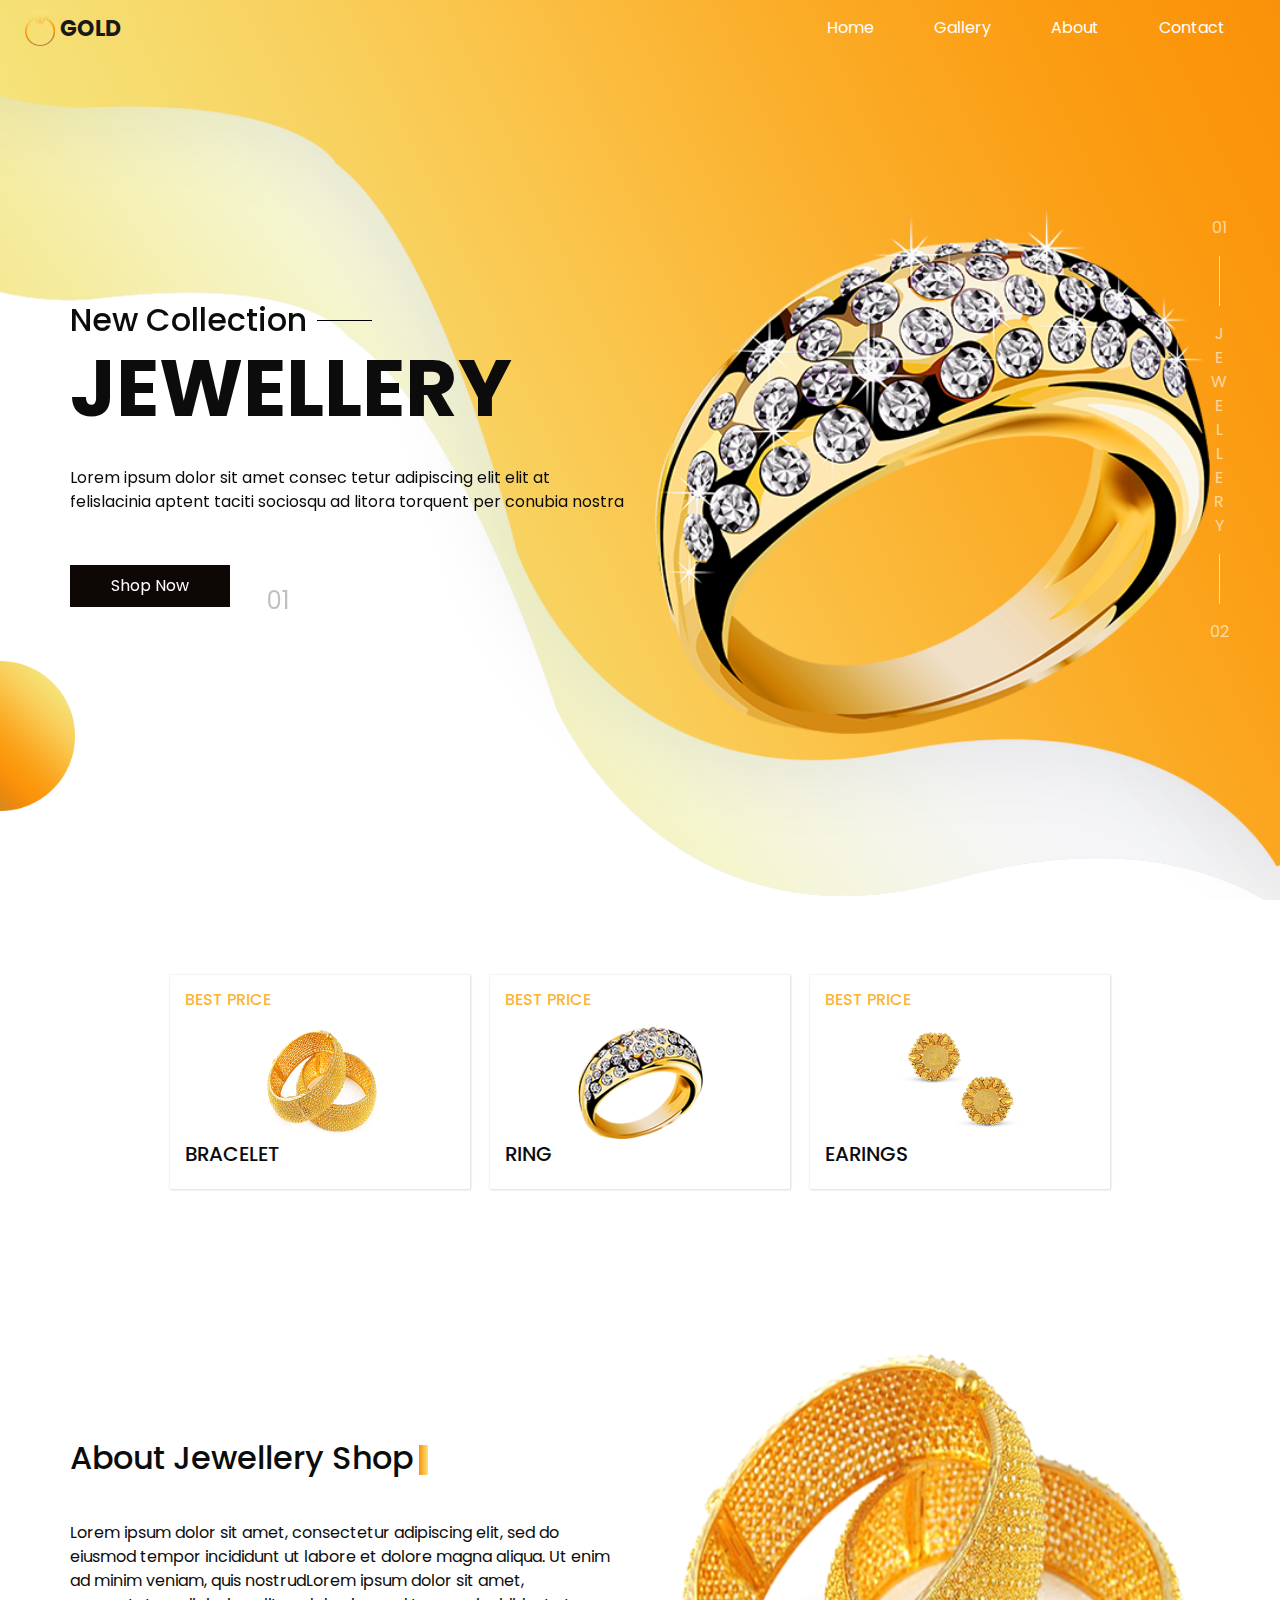
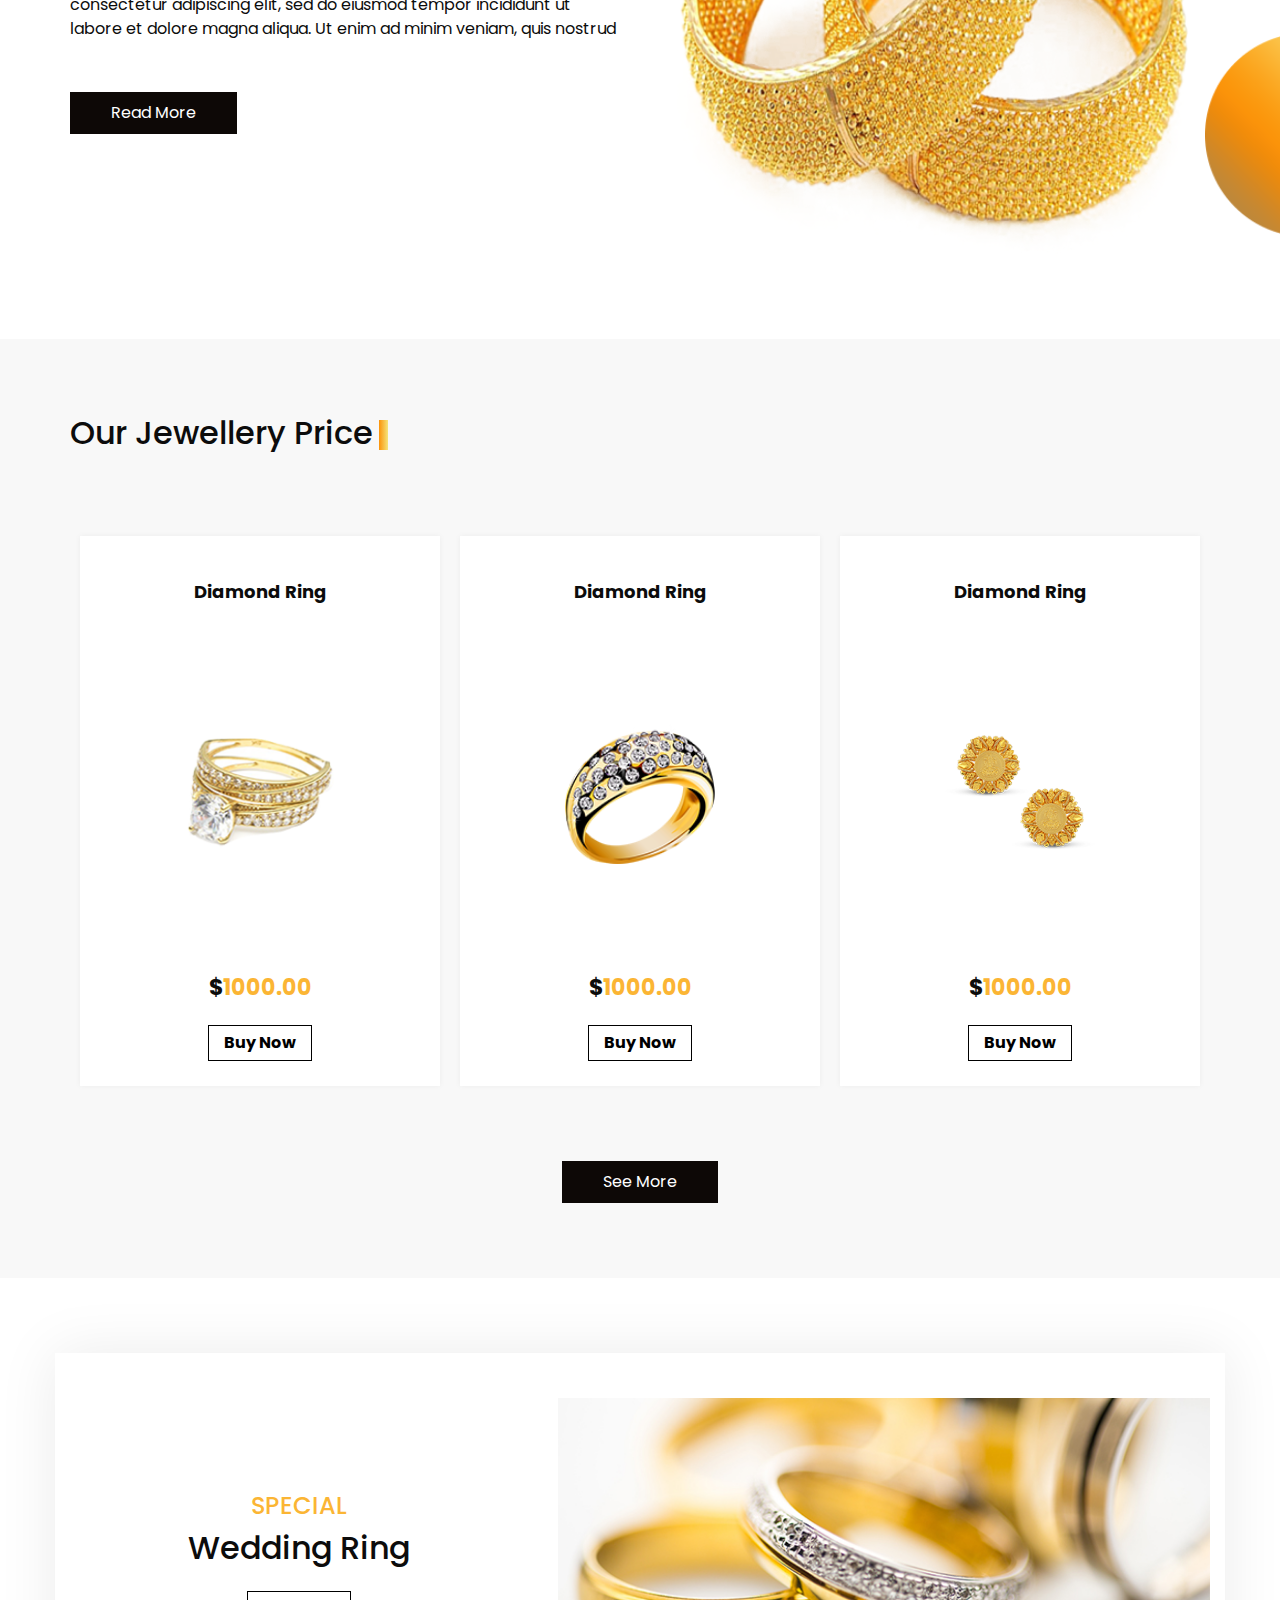
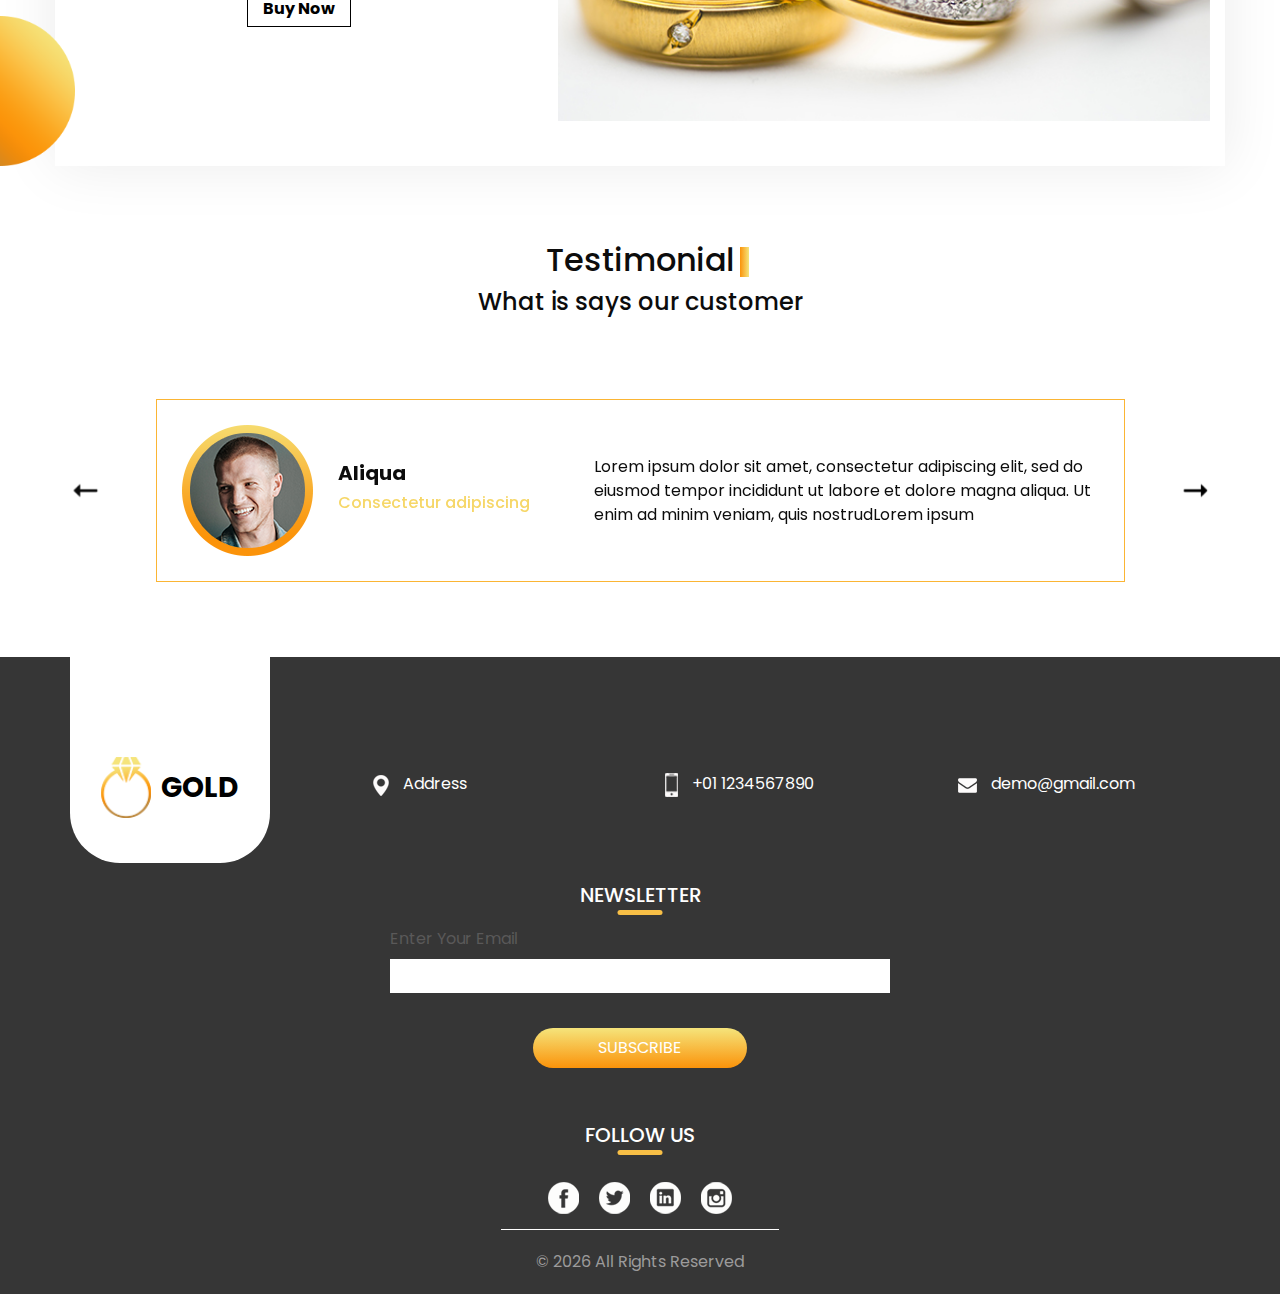
<file: index.html>
<!DOCTYPE html>
<html>

<head>
  <!-- Basic -->
  <meta charset="utf-8" />
  <meta http-equiv="X-UA-Compatible" content="IE=edge" />
  <!-- Mobile Metas -->
  <meta name="viewport" content="width=device-width, initial-scale=1, shrink-to-fit=no" />
  <!-- Site Metas -->
  <meta name="keywords" content="rings , Bracelet, neckless, jawllery" />
  <meta name="description" content="this is the best store ever for finding the gold jawllery in the world!" />
  <meta name="author" content="" />

  <title>GOLD STORE</title>

  <!-- slider stylesheet -->
  <link rel="stylesheet" type="text/css" href="https://cdnjs.cloudflare.com/ajax/libs/OwlCarousel2/2.1.3/assets/owl.carousel.min.css" />

  <!-- bootstrap core css -->
  <link rel="stylesheet" type="text/css" href="css/bootstrap.css" />

  <!-- fonts style -->
  <link href="https://fonts.googleapis.com/css?family=Baloo+Chettan|Poppins:400,600,700&display=swap" rel="stylesheet">
  <!-- Custom styles for this template -->
  <link href="css/style.css" rel="stylesheet" />
  <!-- responsive style -->
  <link href="css/responsive.css" rel="stylesheet" />



</head>

<body>

  <div class="hero_area">
    <!-- header section strats -->
    <header  class="header_section">
      <div class="container-fluid">
        <nav class="navbar navbar-expand-lg custom_nav-container ">
          <a class="navbar-brand" href="index.html">
            <img src="images/logo.png" alt="">
            <span>
              Gold
            </span>
          </a>
          <button class="navbar-toggler" type="button" data-toggle="collapse" data-target="#navbarSupportedContent" aria-controls="navbarSupportedContent" aria-expanded="false" aria-label="Toggle navigation">
            <span class="navbar-toggler-icon"></span>
          </button>

          <div class="collapse navbar-collapse" id="navbarSupportedContent">
            <div class="d-flex ml-auto flex-column flex-lg-row align-items-center">
              <ul class="navbar-nav  ">
                <li class="nav-item active">
                  <a class="nav-link" href="index.html">Home <span class="sr-only">(current)</span></a>
                </li>
                <li class="nav-item">
                  <a class="nav-link" href="gallery.html"> Gallery</a>
                </li>
                <li class="nav-item">
                  <a class="nav-link" href="about.html"> About</a>
                </li>
                <li class="nav-item">
                  <a class="nav-link" href="contact.html"> Contact</a>
                </li>
              </ul>

            </div>
          </div>
        </nav>
      </div>
    </header>
    <!-- end header section -->
    <!-- slider section -->
    <section class=" slider_section position-relative">
      <div class="design-box">
        <img src="images/design-1.png" alt="">
      </div>
      <div class="slider_number-container d-none d-md-block">
        <div class="number-box">
          <span>
            01
          </span>
          <hr>
          <span class="jwel">
            J <br>
            e <br>
            w <br>
            e <br>
            l <br>
            l <br>
            e <br>
            r <br>
            y
          </span>
          <hr>
          <span>
            02
          </span>
        </div>
      </div>
      <div class="container">
        <div id="carouselExampleIndicators" class="carousel slide" data-ride="carousel">
          <ol class="carousel-indicators">
            <li data-target="#carouselExampleIndicators" data-slide-to="0" class="active">01</li>
            <li data-target="#carouselExampleIndicators" data-slide-to="1">02</li>
            <li data-target="#carouselExampleIndicators" data-slide-to="2">03</li>
          </ol>
          <div class="carousel-inner">
            <div class="carousel-item active">
              <div class="row">
                <div class="col-md-6">
                  <div class="detail_box">
                    <h2>
                      <span> New Collection</span>
                      <hr>
                    </h2>
                    <h1>
                      Jewellery
                    </h1>
                    <p>
                      Lorem ipsum dolor sit amet consec tetur adipiscing elit elit at felislacinia
                      aptent taciti sociosqu ad litora torquent per conubia nostra
                    </p>
                    <div>
                      <a href="">Shop Now</a>
                    </div>
                  </div>
                </div>
                <div class="col-md-6">
                  <div class="img-box">
                    <img src="images/slider-img.png" alt="">
                  </div>
                </div>
              </div>
            </div>
            <div class="carousel-item ">
              <div class="row">
                <div class="col-md-6">
                  <div class="detail_box">
                    <h2>
                      <span> New Collection</span>
                      <hr>
                    </h2>
                    <h1>
                      Jewellery
                    </h1>
                    <p>
                      Lorem ipsum dolor sit amet consec tetur adipiscing elit elit at felislacinia
                      aptent taciti sociosqu ad litora torquent per conubia nostra
                    </p>
                    <div>
                      <a href="">Shop Now</a>
                    </div>
                  </div>
                </div>
                <div class="col-md-6">
                  <div class="img-box">
                    <img src="images/slider-img.png" alt="">
                  </div>
                </div>
              </div>
            </div>
            <div class="carousel-item ">
              <div class="row">
                <div class="col-md-6">
                  <div class="detail_box">
                    <h2>
                      <span> New Collection</span>
                      <hr>
                    </h2>
                    <h1>
                      Jewellery
                    </h1>
                    <p>
                      Lorem ipsum dolor sit amet consec tetur adipiscing elit elit at felislacinia
                      aptent taciti sociosqu ad litora torquent per conubia nostra
                    </p>
                    <div>
                      <a href="">Shop Now</a>
                    </div>
                  </div>
                </div>
                <div class="col-md-6">
                  <div class="img-box">
                    <img src="images/slider-img.png" alt="">
                  </div>
                </div>
              </div>
            </div>
          </div>
        </div>
      </div>

    </section>
    <!-- end slider section -->
  </div>

  <!-- item section -->

  <div class="item_section layout_padding2">
    <div class="container">
      <div class="item_container">
        <div class="box">
          <div class="price">
            <h6>
              Best PRICE
            </h6>
          </div>
          <div class="img-box">
            <img src="images/i-1.png" alt="">
          </div>
          <div class="name">
            <h5>
              Bracelet
            </h5>
          </div>
        </div>
        <div class="box">
          <div class="price">
            <h6>
              Best PRICE
            </h6>
          </div>
          <div class="img-box">
            <img src="images/i-2.png" alt="">
          </div>
          <div class="name">
            <h5>
              Ring
            </h5>
          </div>
        </div>
        <div class="box">
          <div class="price">
            <h6>
              Best PRICE
            </h6>
          </div>
          <div class="img-box">
            <img src="images/i-3.png" alt="">
          </div>
          <div class="name">
            <h5>
              Earings
            </h5>
          </div>
        </div>
      </div>
    </div>
  </div>

  <!-- end item section -->

  <!-- about section -->

  <section class="about_section layout_padding2-top layout_padding-bottom">
    <div class="design-box">
      <img src="images/design-2.png" alt="">
    </div>
    <div class="container">
      <div class="row">
        <div class="col-md-6">
          <div class="detail-box">
            <div class="heading_container">
              <h2>
                About Jewellery Shop
              </h2>
            </div>
            <p>
              Lorem ipsum dolor sit amet, consectetur adipiscing elit, sed do eiusmod tempor incididunt ut labore et
              dolore magna aliqua. Ut enim ad minim veniam, quis nostrudLorem ipsum dolor sit amet, consectetur
              adipiscing elit, sed do eiusmod tempor incididunt ut labore et dolore magna aliqua. Ut enim ad minim
              veniam, quis nostrud
            </p>
            <div>
              <a href="">
                Read More
              </a>
            </div>
          </div>
        </div>
        <div class="col-md-6">
          <div class="img-box">
            <img src="images/about-img.png" alt="">
          </div>
        </div>
      </div>
    </div>
  </section>

  <!-- end about section -->

  <!-- price section -->

  <section class="price_section layout_padding">
    <div class="container">
      <div class="heading_container">
        <h2>
          Our Jewellery Price
        </h2>
      </div>
      <div class="price_container">
        <div class="box">
          <div class="name">
            <h6>
              Diamond Ring
            </h6>
          </div>
          <div class="img-box">
            <img src="images/p-1.png" alt="">
          </div>
          <div class="detail-box">
            <h5>
              $<span>1000.00</span>
            </h5>
            <a href="">
              Buy Now
            </a>
          </div>
        </div>
        <div class="box">
          <div class="name">
            <h6>
              Diamond Ring
            </h6>
          </div>
          <div class="img-box">
            <img src="images/i-2.png" alt="">
          </div>
          <div class="detail-box">
            <h5>
              $<span>1000.00</span>
            </h5>
            <a href="">
              Buy Now
            </a>
          </div>
        </div>
        <div class="box">
          <div class="name">
            <h6>
              Diamond Ring
            </h6>
          </div>
          <div class="img-box">
            <img src="images/i-3.png" alt="">
          </div>
          <div class="detail-box">
            <h5>
              $<span>1000.00</span>
            </h5>
            <a href="">
              Buy Now
            </a>
          </div>
        </div>
      </div>
      <div class="d-flex justify-content-center">
        <a href="" class="price_btn">
          See More
        </a>
      </div>
    </div>
  </section>

  <!-- end price section -->

  <!-- ring section -->

  <section class="ring_section layout_padding">
    <div class="design-box">
      <img src="images/design-1.png" alt="">
    </div>
    <div class="container">
      <div class="ring_container layout_padding2">
        <div class="row">
          <div class="col-md-5">
            <div class="detail-box">
              <h4>
                special
              </h4>
              <h2>
                Wedding Ring
              </h2>
              <a href="">
                Buy Now
              </a>
            </div>
          </div>
          <div class="col-md-7">
            <div class="img-box">
              <img src="images/ring-img.jpg" alt="">
            </div>
          </div>
        </div>
      </div>
    </div>
  </section>

  <!-- end ring section -->

  <!-- client section -->

  <section class="client_section">
    <div class="container">
      <div class="heading_container">
        <h2>
          Testimonial
        </h2>
      </div>
      <h4 class="secondary_heading">
        What is says our customer
      </h4>
      <div id="carouselExampleControls" class="carousel slide" data-ride="carousel">
        <div class="carousel-inner">
          <div class="carousel-item active">
            <div class="client_container">
              <div class="client-id">
                <div class="img-box">
                  <img src="images/client.png" alt="">
                </div>
                <div class="name">
                  <h5>
                    Aliqua
                  </h5>
                  <h6>
                    Consectetur adipiscing
                  </h6>
                </div>
              </div>
              <div class="detail-box">
                <p>
                  Lorem ipsum dolor sit amet, consectetur adipiscing elit, sed do eiusmod tempor incididunt ut labore et
                  dolore magna aliqua. Ut enim ad minim veniam, quis nostrudLorem ipsum
                </p>
              </div>
            </div>
          </div>
          <div class="carousel-item">
            <div class="client_container">
              <div class="client-id">
                <div class="img-box">
                  <img src="images/client.png" alt="">
                </div>
                <div class="name">
                  <h5>
                    Aliqua
                  </h5>
                  <h6>
                    Consectetur adipiscing
                  </h6>
                </div>
              </div>
              <div class="detail-box">
                <p>
                  Lorem ipsum dolor sit amet, consectetur adipiscing elit, sed do eiusmod tempor incididunt ut labore et
                  dolore magna aliqua. Ut enim ad minim veniam, quis nostrudLorem ipsum
                </p>
              </div>
            </div>
          </div>
          <div class="carousel-item">
            <div class="client_container">
              <div class="client-id">
                <div class="img-box">
                  <img src="images/client.png" alt="">
                </div>
                <div class="name">
                  <h5>
                    Aliqua
                  </h5>
                  <h6>
                    Consectetur adipiscing
                  </h6>
                </div>
              </div>
              <div class="detail-box">
                <p>
                  Lorem ipsum dolor sit amet, consectetur adipiscing elit, sed do eiusmod tempor incididunt ut labore et
                  dolore magna aliqua. Ut enim ad minim veniam, quis nostrudLorem ipsum
                </p>
              </div>
            </div>
          </div>
        </div>
        <a class="carousel-control-prev" href="#carouselExampleControls" role="button" data-slide="prev">
          <span class="carousel-control-prev-icon" aria-hidden="true"></span>
          <span class="sr-only">Previous</span>
        </a>
        <a class="carousel-control-next" href="#carouselExampleControls" role="button" data-slide="next">
          <span class="carousel-control-next-icon" aria-hidden="true"></span>
          <span class="sr-only">Next</span>
        </a>
      </div>

    </div>
  </section>

  <!-- end client section -->

  <!-- info section -->
  <section class="info_section ">
    <div class="container">
      <div class="info_container">
        <div class="row">
          <div class="col-md-3">
            <div class="info_logo">
              <a href="">
                <img src="images/logo.png" alt="">
                <span>
                  GOLD
                </span>
              </a>
            </div>
          </div>
          <div class="col-md-3">
            <div class="info_contact">
              <a href="">
                <img src="images/location.png" alt="">
                <span>
                  Address
                </span>
              </a>
            </div>
          </div>
          <div class="col-md-3">
            <div class="info_contact">
              <a href="">
                <img src="images/phone.png" alt="">
                <span>
                  +01 1234567890
                </span>
              </a>
            </div>
          </div>
          <div class="col-md-3">
            <div class="info_contact">
              <a href="">
                <img src="images/mail.png" alt="">
                <span>
                  demo@gmail.com
                </span>
              </a>
            </div>
          </div>
        </div>
        <div class="info_form">
          <div class="d-flex justify-content-center">
            <h5 class="info_heading">
              Newsletter
            </h5>
          </div>
          <form action="">
            <div class="email_box">
              <label for="email2">Enter Your Email</label>
              <input type="text" id="email2">
            </div>
            <div>
              <button>
                subscribe
              </button>
            </div>
          </form>
        </div>
        <div class="info_social">
          <div class="d-flex justify-content-center">
            <h5 class="info_heading">
              Follow Us
            </h5>
          </div>
          <div class="social_box">
            <a href="">
              <img src="images/fb.png" alt="">
            </a>
            <a href="">
              <img src="images/twitter.png" alt="">
            </a>
            <a href="">
              <img src="images/linkedin.png" alt="">
            </a>
            <a href="">
              <img src="images/insta.png" alt="">
            </a>
          </div>
        </div>
      </div>
    </div>
  </section>

  <!-- end info_section -->

  <!-- footer section -->
  <section class="container-fluid footer_section">
    <p>
      &copy; <span id="displayYear"></span> All Rights Reserved 
    </p>
  </section>
  <!-- footer section -->

  <script type="text/javascript" src="js/jquery-3.4.1.min.js"></script>
  <script type="text/javascript" src="js/bootstrap.js"></script>
  <script type="text/javascript" src="js/custom.js"></script>
</body>

</html>
</file>
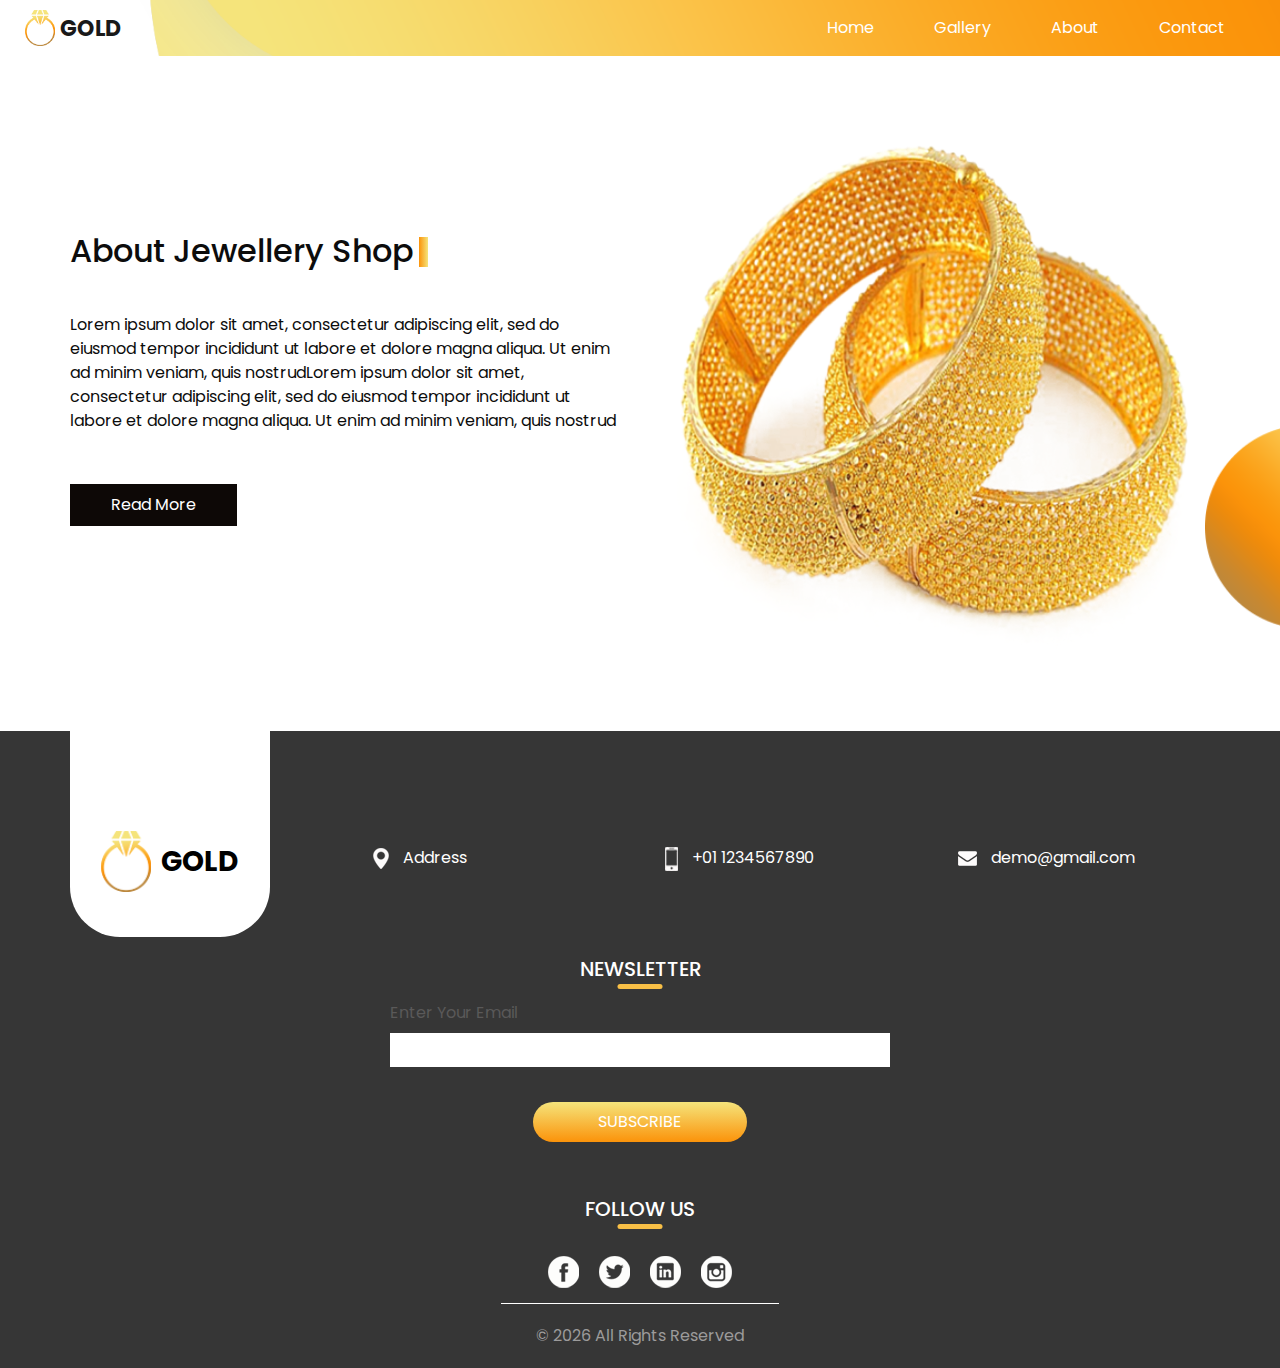
<file: about.html>
<!DOCTYPE html>
<html>

<head>
  <!-- Basic -->
  <meta charset="utf-8" />
  <meta http-equiv="X-UA-Compatible" content="IE=edge" />
  <!-- Mobile Metas -->
  <meta name="viewport" content="width=device-width, initial-scale=1, shrink-to-fit=no" />
  <!-- Site Metas -->
  <meta name="keywords" content="rings , Bracelet, neckless, jawllery" />
  <meta name="description" content="this is the best store ever for finding the gold jawllery in the world!" />
  <meta name="author" content="" />

  <title>GOLD STORE</title>

  <!-- slider stylesheet -->
  <link rel="stylesheet" type="text/css" href="https://cdnjs.cloudflare.com/ajax/libs/OwlCarousel2/2.1.3/assets/owl.carousel.min.css" />

  <!-- bootstrap core css -->
  <link rel="stylesheet" type="text/css" href="css/bootstrap.css" />

  <!-- fonts style -->
  <link href="https://fonts.googleapis.com/css?family=Baloo+Chettan|Poppins:400,600,700&display=swap" rel="stylesheet">
  <!-- Custom styles for this template -->
  <link href="css/style.css" rel="stylesheet" />
  <!-- responsive style -->
  <link href="css/responsive.css" rel="stylesheet" />
</head>

<body class="sub_page">

  <div class="hero_area">
    <!-- header section strats -->
    <header class="header_section">

      <div class="container-fluid">
        
        <nav class="navbar navbar-expand-lg custom_nav-container ">
          <a class="navbar-brand" href="index.html">
            <img src="images/logo.png" alt="">
            <span>
              Gold
            </span>
          </a>
          <button class="navbar-toggler" type="button" data-toggle="collapse" data-target="#navbarSupportedContent" aria-controls="navbarSupportedContent" aria-expanded="false" aria-label="Toggle navigation">
            <span class="navbar-toggler-icon"></span>
          </button>

          <div class="collapse navbar-collapse" id="navbarSupportedContent">
            <div class="d-flex ml-auto flex-column flex-lg-row align-items-center">
              <ul class="navbar-nav  ">
                <li class="nav-item active">
                  <a class="nav-link" href="index.html">Home <span class="sr-only">(current)</span></a>
                </li>
                <li class="nav-item">
                  <a class="nav-link" href="gallery.html"> Gallery</a>
                </li>
                <li class="nav-item">
                  <a class="nav-link" href="about.html"> About</a>
                </li>
                <li class="nav-item">
                  <a class="nav-link" href="contact.html"> Contact</a>
                </li>
              </ul>

            </div>
          </div>
        </nav>
      </div>
    </header>
    <!-- end header section -->
  </div>



  <!-- about section -->

  <section class="about_section layout_padding2-top layout_padding-bottom">
    <div class="design-box">
      <img src="images/design-2.png" alt="">
    </div>
    <div class="container">
      <div class="row">
        <div class="col-md-6">
          <div class="detail-box">
            <div class="heading_container">
              <h2>
                About Jewellery Shop
              </h2>
            </div>
            <p>
              Lorem ipsum dolor sit amet, consectetur adipiscing elit, sed do eiusmod tempor incididunt ut labore et
              dolore magna aliqua. Ut enim ad minim veniam, quis nostrudLorem ipsum dolor sit amet, consectetur
              adipiscing elit, sed do eiusmod tempor incididunt ut labore et dolore magna aliqua. Ut enim ad minim
              veniam, quis nostrud
            </p>
            <div>
              <a href="">
                Read More
              </a>
            </div>
          </div>
        </div>
        <div class="col-md-6">
          <div class="img-box">
            <img src="images/about-img.png" alt="">
          </div>
        </div>
      </div>
    </div>
  </section>

  <!-- end about section -->


  <!-- info section -->
  <section class="info_section ">
    <div class="container">
      <div class="info_container">
        <div class="row">
          <div class="col-md-3">
            <div class="info_logo">
              <a href="">
                <img src="images/logo.png" alt="">
                <span>
                  GOLD
                </span>
              </a>
            </div>
          </div>
          <div class="col-md-3">
            <div class="info_contact">
              <a href="">
                <img src="images/location.png" alt="">
                <span>
                  Address
                </span>
              </a>
            </div>
          </div>
          <div class="col-md-3">
            <div class="info_contact">
              <a href="">
                <img src="images/phone.png" alt="">
                <span>
                  +01 1234567890
                </span>
              </a>
            </div>
          </div>
          <div class="col-md-3">
            <div class="info_contact">
              <a href="">
                <img src="images/mail.png" alt="">
                <span>
                  demo@gmail.com
                </span>
              </a>
            </div>
          </div>
        </div>
        <div class="info_form">
          <div class="d-flex justify-content-center">
            <h5 class="info_heading">
              Newsletter
            </h5>
          </div>
          <form action="">
            <div class="email_box">
              <label for="email2">Enter Your Email</label>
              <input type="text" id="email2">
            </div>
            <div>
              <button>
                subscribe
              </button>
            </div>
          </form>
        </div>
        <div class="info_social">
          <div class="d-flex justify-content-center">
            <h5 class="info_heading">
              Follow Us
            </h5>
          </div>
          <div class="social_box">
            <a href="">
              <img src="images/fb.png" alt="">
            </a>
            <a href="">
              <img src="images/twitter.png" alt="">
            </a>
            <a href="">
              <img src="images/linkedin.png" alt="">
            </a>
            <a href="">
              <img src="images/insta.png" alt="">
            </a>
          </div>
        </div>
      </div>
    </div>
  </section>

  <!-- end info_section -->

  <!-- footer section -->
  <section class="container-fluid footer_section">
    <p>
      &copy; <span id="displayYear"></span> All Rights Reserved
    </p>
  </section>
  <!-- footer section -->

  <script type="text/javascript" src="js/jquery-3.4.1.min.js"></script>
  <script type="text/javascript" src="js/bootstrap.js"></script>
  <script type="text/javascript" src="js/custom.js"></script>

</body>

</html>
</file>
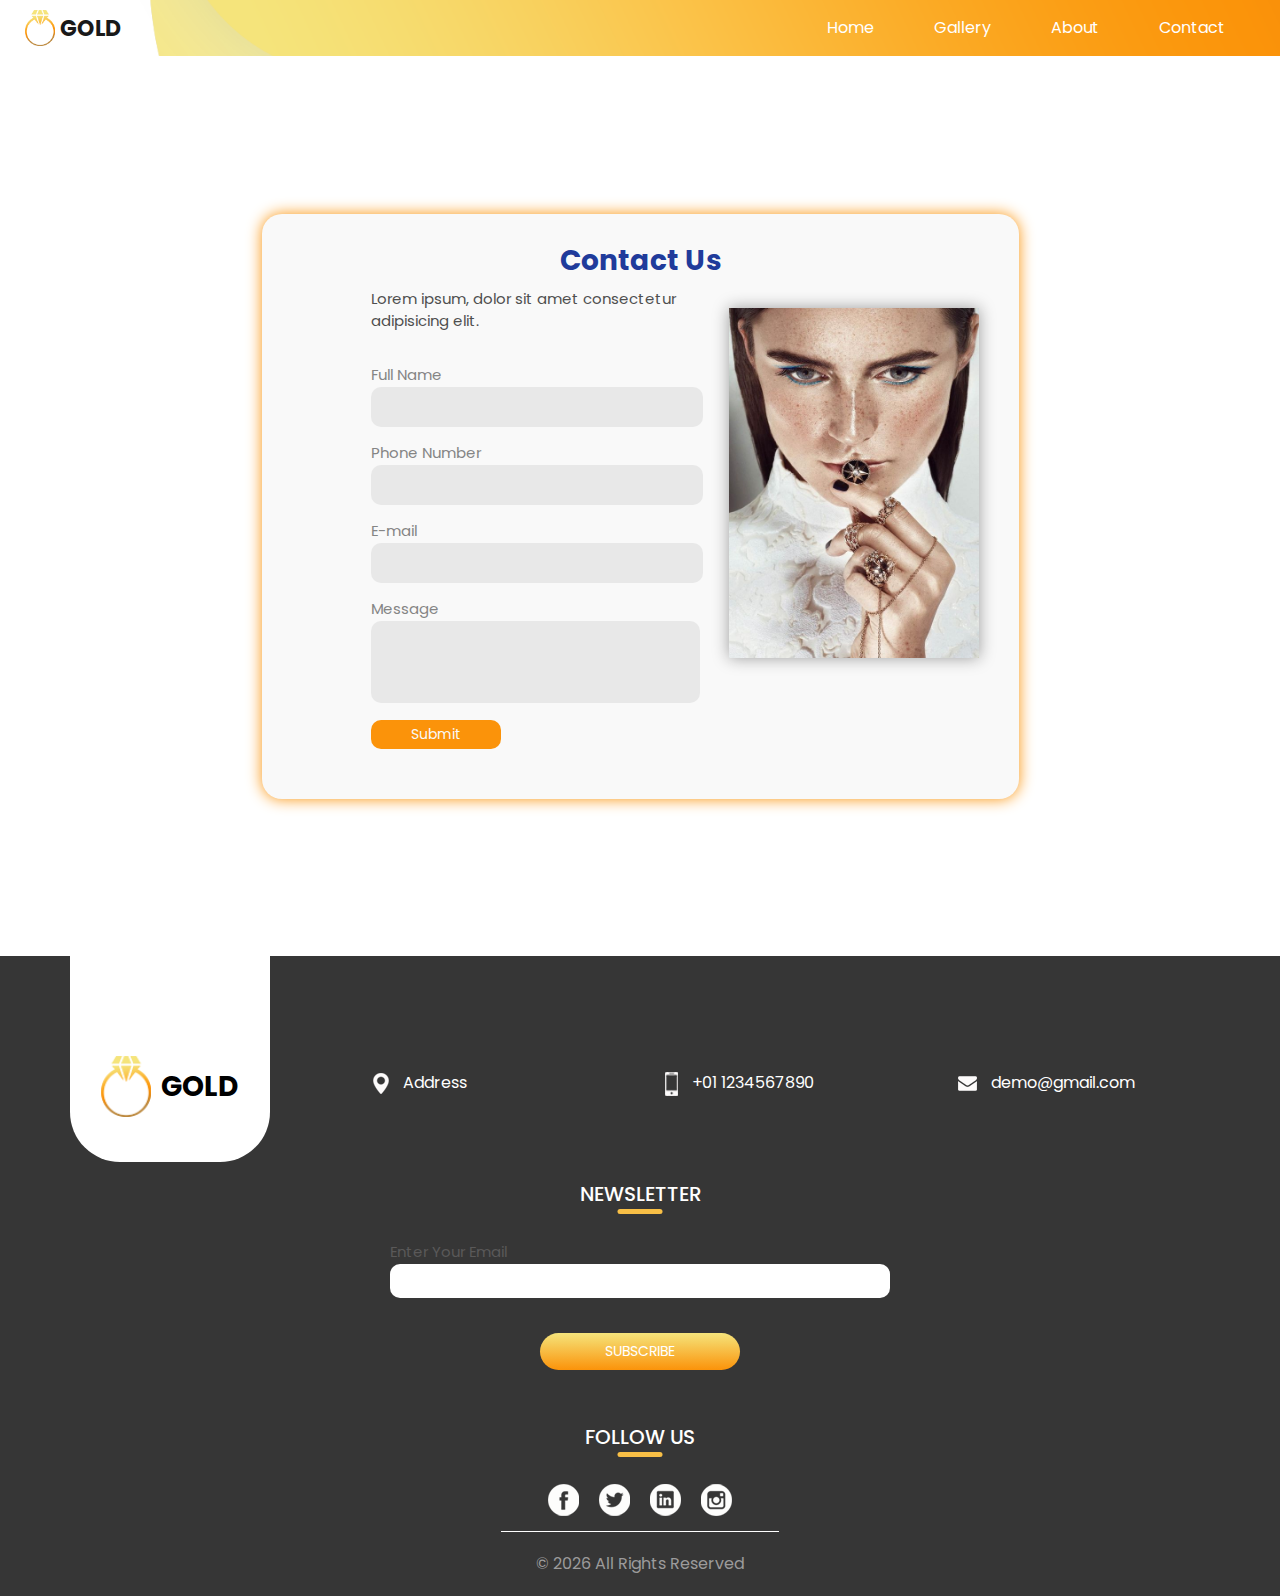
<file: contact.html>
<!DOCTYPE html>
<html>

<head>
    <!-- Basic -->
    <meta charset="utf-8" />
    <meta http-equiv="X-UA-Compatible" content="IE=edge" />
    <!-- Mobile Metas -->
    <meta name="viewport" content="width=device-width, initial-scale=1, shrink-to-fit=no" />
    <!-- Site Metas -->
    <meta name="keywords" content="rings , Bracelet, neckless, jawllery" />
  <meta name="description" content="this is the best store ever for finding the gold jawllery in the world!" />
    <meta name="author" content="" />

    <title>GOLD STORE</title>

    <!-- slider stylesheet -->
    <link rel="stylesheet" type="text/css"
        href="https://cdnjs.cloudflare.com/ajax/libs/OwlCarousel2/2.1.3/assets/owl.carousel.min.css" />

    <!-- bootstrap core css -->
    <link rel="stylesheet" type="text/css" href="css/bootstrap.css" />

    <!-- fonts style -->
    <link href="https://fonts.googleapis.com/css?family=Baloo+Chettan|Poppins:400,600,700&display=swap"
        rel="stylesheet">
    <!-- Custom styles for this template -->
    <link href="css/style.css" rel="stylesheet" />
    <!-- responsive style -->
    <link href="css/responsive.css" rel="stylesheet" />
    <link rel="stylesheet" href="css/contact.css">
</head>

<body class="sub_page">

    <div class="hero_area">
        <!-- header section strats -->
        <header class="header_section">
            <div class="container-fluid">
                <nav class="navbar navbar-expand-lg custom_nav-container ">
                    <a class="navbar-brand" href="index.html">
                        <img src="images/logo.png" alt="">
                        <span>
                            Gold
                        </span>
                    </a>
                    <button class="navbar-toggler" type="button" data-toggle="collapse"
                        data-target="#navbarSupportedContent" aria-controls="navbarSupportedContent"
                        aria-expanded="false" aria-label="Toggle navigation">
                        <span class="navbar-toggler-icon"></span>
                    </button>

                    <div class="collapse navbar-collapse" id="navbarSupportedContent">
                        <div class="d-flex ml-auto flex-column flex-lg-row align-items-center">
                            <ul class="navbar-nav  ">
                                <li class="nav-item active">
                                    <a class="nav-link" href="index.html">Home <span
                                            class="sr-only">(current)</span></a>
                                </li>
                                <li class="nav-item">
                                    <a class="nav-link" href="gallery.html">Gallery</a>
                                </li>
                                <li class="nav-item">
                                    <a class="nav-link" href="about.html">About </a>
                                </li>
                                <li class="nav-item">
                                    <a class="nav-link" href="contact.html">Contact</a>
                                </li>
                            </ul>

                        </div>
                    </div>
                </nav>
            </div>
        </header>
        <!-- end header section -->
    </div>



    <!--cart contact section-->
    
    <div class="cart-container" >
        <div class="contact-box">
            <div class="up"><h2>Contact Us</h2><br> </div>
            <div class="all">
                <div class="left">
                    <div>
                        <p>Lorem ipsum, dolor sit amet consectetur adipisicing elit.</p>
                        <label>Full Name</label><br>
                        <input type="text" class="field">
                    </div>
                    <div>
                        <label>Phone Number</label><br>
                        <input type="tel" class="field">
                    </div>
                    <div>
                        <label>E-mail</label><br>
                        <input type="email" class="field">
                    </div>
                    <div>
                        <label>Message</label><br>
                        <textarea class="feild" ></textarea>
                    </div>
                       <a href="submitContact.html"><button>Submit</button> </a>
                </div>
                <div class="right">
                    <img id="Imgc" src="./images/e.jpg" alt="img">
                </div>
                
            </div>
        </div>
        </div>
   
    <!--end cart contact section-->




    <!-- info section -->
    <section class="info_section ">
        <div class="container">
            <div class="info_container">
                <div class="row">
                    <div class="col-md-3">
                        <div class="info_logo">
                            <a href="">
                                <img src="images/logo.png" alt="">
                                <span>
                                    GOLD
                                </span>
                            </a>
                        </div>
                    </div>
                    <div class="col-md-3">
                        <div class="info_contact">
                            <a href="">
                                <img src="images/location.png" alt="">
                                <span>
                                    Address
                                </span>
                            </a>
                        </div>
                    </div>
                    <div class="col-md-3">
                        <div class="info_contact">
                            <a href="">
                                <img src="images/phone.png" alt="">
                                <span>
                                    +01 1234567890
                                </span>
                            </a>
                        </div>
                    </div>
                    <div class="col-md-3">
                        <div class="info_contact">
                            <a href="">
                                <img src="images/mail.png" alt="">
                                <span>
                                    demo@gmail.com
                                </span>
                            </a>
                        </div>
                    </div>
                </div>
                <div class="info_form">
                    <div class="d-flex justify-content-center">
                        <h5 class="info_heading">
                            Newsletter
                        </h5>
                    </div>
                    <form action="">
                        <div class="email_box">
                            <label for="email2">Enter Your Email</label>
                            <input type="text" id="email2">
                        </div>
                        <div>
                            <button>
                                subscribe
                            </button>
                        </div>
                    </form>
                </div>
                <div class="info_social">
                    <div class="d-flex justify-content-center">
                        <h5 class="info_heading">
                            Follow Us
                        </h5>
                    </div>
                    <div class="social_box">
                        <a href="">
                            <img src="images/fb.png" alt="">
                        </a>
                        <a href="">
                            <img src="images/twitter.png" alt="">
                        </a>
                        <a href="">
                            <img src="images/linkedin.png" alt="">
                        </a>
                        <a href="">
                            <img src="images/insta.png" alt="">
                        </a>
                    </div>
                </div>
            </div>
        </div>
    </section>

    <!-- end info_section -->

    <!-- footer section -->
    <section class="container-fluid footer_section">
        <p>
            &copy; <span id="displayYear"></span> All Rights Reserved
        </p>
    </section>
    <!-- footer section -->

    <script type="text/javascript" src="js/jquery-3.4.1.min.js"></script>
    <script type="text/javascript" src="js/bootstrap.js"></script>
    <script type="text/javascript" src="js/custom.js"></script>
</body>

</html>
</file>
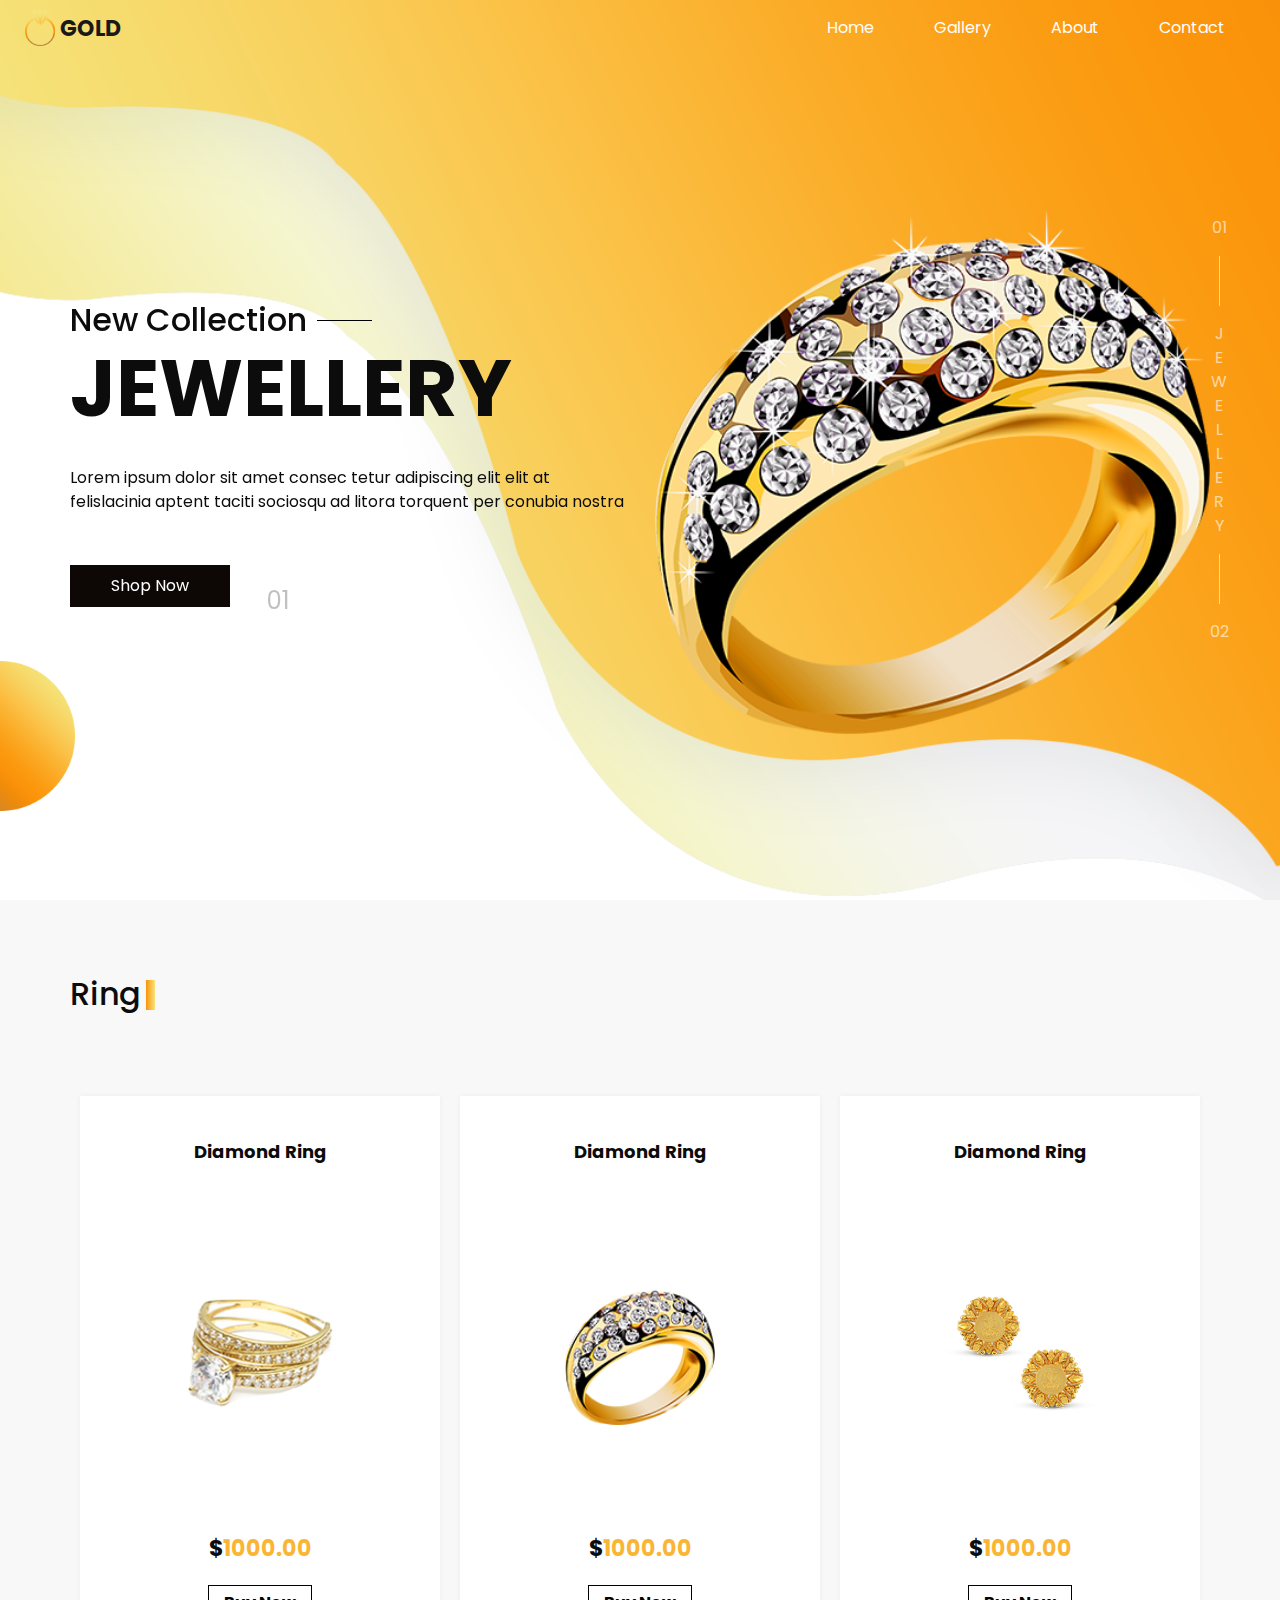
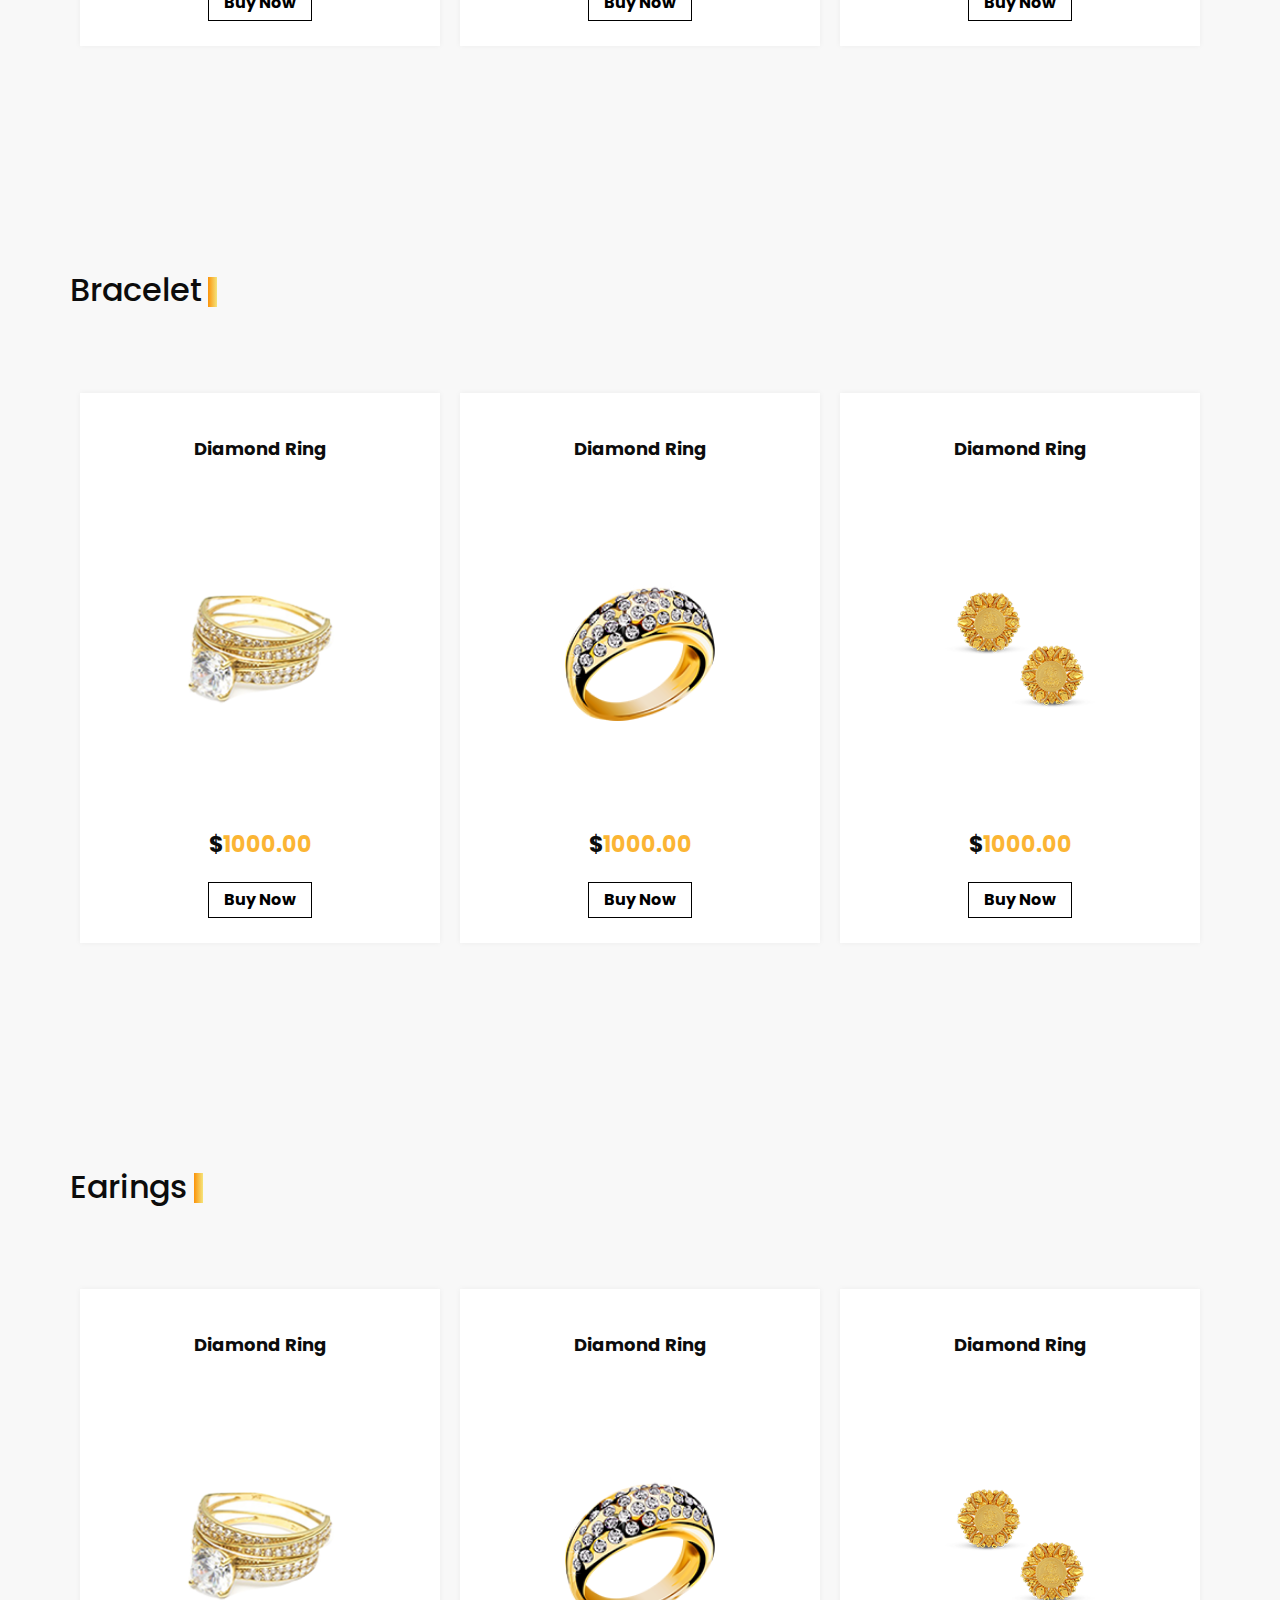
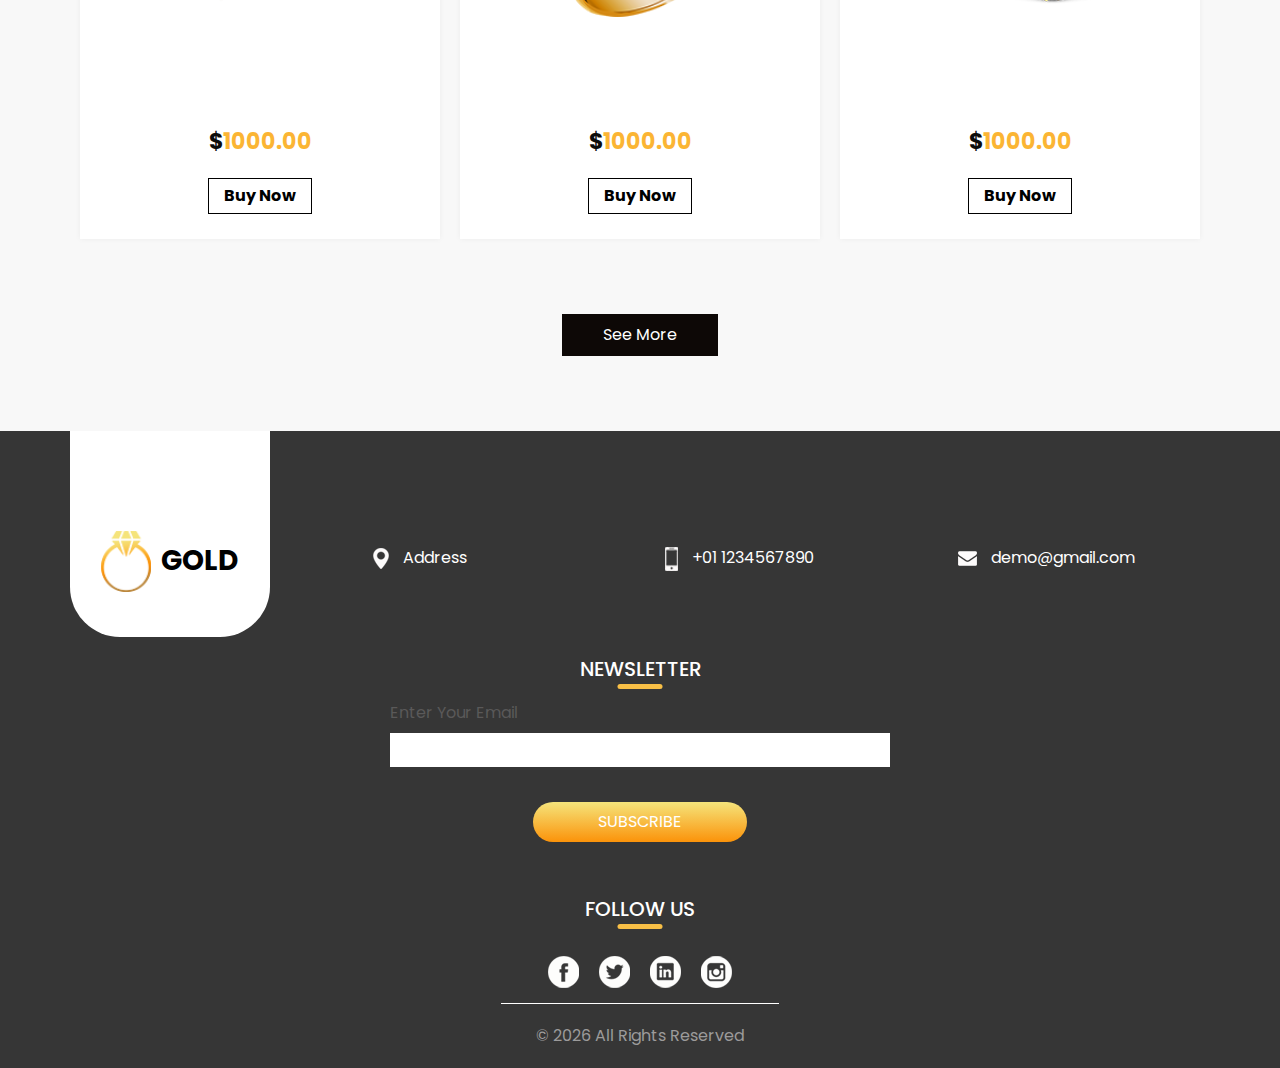
<file: gallery.html>
<!DOCTYPE html>
<html>

<head>
  <!-- Basic -->
  <meta charset="utf-8" />
  <meta http-equiv="X-UA-Compatible" content="IE=edge" />
  <!-- Mobile Metas -->
  <meta name="viewport" content="width=device-width, initial-scale=1, shrink-to-fit=no" />
  <!-- Site Metas -->
  <meta name="keywords" content="rings , Bracelet, neckless, jawllery" />
  <meta name="description" content="this is the best store ever for finding the gold jawllery in the world!" />
  <meta name="author" content="" />

  <title>GOLD STORE</title>

  <!-- slider stylesheet -->
  <link rel="stylesheet" type="text/css" href="https://cdnjs.cloudflare.com/ajax/libs/OwlCarousel2/2.1.3/assets/owl.carousel.min.css" />

  <!-- bootstrap core css -->
  <link rel="stylesheet" type="text/css" href="css/bootstrap.css" />

  <!-- fonts style -->
  <link href="https://fonts.googleapis.com/css?family=Baloo+Chettan|Poppins:400,600,700&display=swap" rel="stylesheet">
  <!-- Custom styles for this template -->
  <link href="css/style.css" rel="stylesheet" />
  <!-- responsive style -->
  <link href="css/responsive.css" rel="stylesheet" />



</head>

<body>

  <div class="hero_area">
    <!-- header section strats -->
    <header  class="header_section">
      <div class="container-fluid">
        <nav class="navbar navbar-expand-lg custom_nav-container ">
          <a class="navbar-brand" href="index.html">
            <img src="images/logo.png" alt="">
            <span>
              Gold
            </span>
          </a>
          <button class="navbar-toggler" type="button" data-toggle="collapse" data-target="#navbarSupportedContent" aria-controls="navbarSupportedContent" aria-expanded="false" aria-label="Toggle navigation">
            <span class="navbar-toggler-icon"></span>
          </button>

          <div class="collapse navbar-collapse" id="navbarSupportedContent">
            <div class="d-flex ml-auto flex-column flex-lg-row align-items-center">
              <ul class="navbar-nav  ">
                <li class="nav-item active">
                  <a class="nav-link" href="index.html">Home <span class="sr-only">(current)</span></a>
                </li>
                <li class="nav-item">
                  <a class="nav-link" href="gallery.html"> Gallery</a>
                </li>
                <li class="nav-item">
                  <a class="nav-link" href="about.html"> About</a>
                </li>
                <li class="nav-item">
                  <a class="nav-link" href="contact.html"> Contact</a>
                </li>
              </ul>

            </div>
          </div>
        </nav>
      </div>
    </header>
    <!-- end header section -->
    <!-- slider section -->
    <section class=" slider_section position-relative">
      <div class="design-box">
        <img src="images/design-1.png" alt="">
      </div>
      <div class="slider_number-container d-none d-md-block">
        <div class="number-box">
          <span>
            01
          </span>
          <hr>
          <span class="jwel">
            J <br>
            e <br>
            w <br>
            e <br>
            l <br>
            l <br>
            e <br>
            r <br>
            y
          </span>
          <hr>
          <span>
            02
          </span>
        </div>
      </div>
      <div class="container">
        <div id="carouselExampleIndicators" class="carousel slide" data-ride="carousel">
          <ol class="carousel-indicators">
            <li data-target="#carouselExampleIndicators" data-slide-to="0" class="active">01</li>
            <li data-target="#carouselExampleIndicators" data-slide-to="1">02</li>
            <li data-target="#carouselExampleIndicators" data-slide-to="2">03</li>
          </ol>
          <div class="carousel-inner">
            <div class="carousel-item active">
              <div class="row">
                <div class="col-md-6">
                  <div class="detail_box">
                    <h2>
                      <span> New Collection</span>
                      <hr>
                    </h2>
                    <h1>
                      Jewellery
                    </h1>
                    <p>
                      Lorem ipsum dolor sit amet consec tetur adipiscing elit elit at felislacinia
                      aptent taciti sociosqu ad litora torquent per conubia nostra
                    </p>
                    <div>
                      <a href="">Shop Now</a>
                    </div>
                  </div>
                </div>
                <div class="col-md-6">
                  <div class="img-box">
                    <img src="images/slider-img.png" alt="">
                  </div>
                </div>
              </div>
            </div>
            <div class="carousel-item ">
              <div class="row">
                <div class="col-md-6">
                  <div class="detail_box">
                    <h2>
                      <span> New Collection</span>
                      <hr>
                    </h2>
                    <h1>
                      Jewellery
                    </h1>
                    <p>
                      Lorem ipsum dolor sit amet consec tetur adipiscing elit elit at felislacinia
                      aptent taciti sociosqu ad litora torquent per conubia nostra
                    </p>
                    <div>
                      <a href="">Shop Now</a>
                    </div>
                  </div>
                </div>
                <div class="col-md-6">
                  <div class="img-box">
                    <img src="images/slider-img.png" alt="">
                  </div>
                </div>
              </div>
            </div>
            <div class="carousel-item ">
              <div class="row">
                <div class="col-md-6">
                  <div class="detail_box">
                    <h2>
                      <span> New Collection</span>
                      <hr>
                    </h2>
                    <h1>
                      Jewellery
                    </h1>
                    <p>
                      Lorem ipsum dolor sit amet consec tetur adipiscing elit elit at felislacinia
                      aptent taciti sociosqu ad litora torquent per conubia nostra
                    </p>
                    <div>
                      <a href="">Shop Now</a>
                    </div>
                  </div>
                </div>
                <div class="col-md-6">
                  <div class="img-box">
                    <img src="images/slider-img.png" alt="">
                  </div>
                </div>
              </div>
            </div>
          </div>
        </div>
      </div>

    </section>
    <!-- end slider section -->
  </div>

 

 
  <!-- price section -->

  <section class="price_section layout_padding">
    <div class="container">
      <div class="heading_container">
        <h2>
          Ring
        </h2>
      </div>
      <div class="price_container">
        <div class="box">
          <div class="name">
            <h6>
              Diamond Ring
            </h6>
          </div>
          <div class="img-box">
            <img src="images/p-1.png" alt="">
          </div>
          <div class="detail-box">
            <h5>
              $<span>1000.00</span>
            </h5>
            <a href="">
              Buy Now
            </a>
          </div>
        </div>
        <div class="box">
          <div class="name">
            <h6>
              Diamond Ring
            </h6>
          </div>
          <div class="img-box">
            <img src="images/i-2.png" alt="">
          </div>
          <div class="detail-box">
            <h5>
              $<span>1000.00</span>
            </h5>
            <a href="">
              Buy Now
            </a>
          </div>
        </div>
        <div class="box">
          <div class="name">
            <h6>
              Diamond Ring
            </h6>
          </div>
          <div class="img-box">
            <img src="images/i-3.png" alt="">
          </div>
          <div class="detail-box">
            <h5>
              $<span>1000.00</span>
            </h5>
            <a href="">
              Buy Now
            </a>
          </div>
        </div>
      </div>
      
    </div>
  </section>

  <!-- end price section -->
   <!-- price section -->

   <section class="price_section layout_padding">
    <div class="container">
      <div class="heading_container">
        <h2>
          Bracelet
        </h2>
      </div>
      <div class="price_container">
        <div class="box">
          <div class="name">
            <h6>
              Diamond Ring
            </h6>
          </div>
          <div class="img-box">
            <img src="images/p-1.png" alt="">
          </div>
          <div class="detail-box">
            <h5>
              $<span>1000.00</span>
            </h5>
            <a href="">
              Buy Now
            </a>
          </div>
        </div>
        <div class="box">
          <div class="name">
            <h6>
              Diamond Ring
            </h6>
          </div>
          <div class="img-box">
            <img src="images/i-2.png" alt="">
          </div>
          <div class="detail-box">
            <h5>
              $<span>1000.00</span>
            </h5>
            <a href="">
              Buy Now
            </a>
          </div>
        </div>
        <div class="box">
          <div class="name">
            <h6>
              Diamond Ring
            </h6>
          </div>
          <div class="img-box">
            <img src="images/i-3.png" alt="">
          </div>
          <div class="detail-box">
            <h5>
              $<span>1000.00</span>
            </h5>
            <a href="">
              Buy Now
            </a>
          </div>
        </div>
      </div>
      
    </div>
  </section>

  <!-- end price section -->
   <!-- price section -->

   <section class="price_section layout_padding">
    <div class="container">
      <div class="heading_container">
        <h2>
        Earings
        </h2>
      </div>
      <div class="price_container">
        <div class="box">
          <div class="name">
            <h6>
              Diamond Ring
            </h6>
          </div>
          <div class="img-box">
            <img src="images/p-1.png" alt="">
          </div>
          <div class="detail-box">
            <h5>
              $<span>1000.00</span>
            </h5>
            <a href="">
              Buy Now
            </a>
          </div>
        </div>
        <div class="box">
          <div class="name">
            <h6>
              Diamond Ring
            </h6>
          </div>
          <div class="img-box">
            <img src="images/i-2.png" alt="">
          </div>
          <div class="detail-box">
            <h5>
              $<span>1000.00</span>
            </h5>
            <a href="">
              Buy Now
            </a>
          </div>
        </div>
        <div class="box">
          <div class="name">
            <h6>
              Diamond Ring
            </h6>
          </div>
          <div class="img-box">
            <img src="images/i-3.png" alt="">
          </div>
          <div class="detail-box">
            <h5>
              $<span>1000.00</span>
            </h5>
            <a href="">
              Buy Now
            </a>
          </div>
        </div>
      </div>
      <div class="d-flex justify-content-center">
        <a href="" class="price_btn">
          See More
        </a>
      </div>
    </div>
  </section>
  <!-- end price section -->

  

  <!-- info section -->
  <section class="info_section ">
    <div class="container">
      <div class="info_container">
        <div class="row">
          <div class="col-md-3">
            <div class="info_logo">
              <a href="">
                <img src="images/logo.png" alt="">
                <span>
                  GOLD
                </span>
              </a>
            </div>
          </div>
          <div class="col-md-3">
            <div class="info_contact">
              <a href="">
                <img src="images/location.png" alt="">
                <span>
                  Address
                </span>
              </a>
            </div>
          </div>
          <div class="col-md-3">
            <div class="info_contact">
              <a href="">
                <img src="images/phone.png" alt="">
                <span>
                  +01 1234567890
                </span>
              </a>
            </div>
          </div>
          <div class="col-md-3">
            <div class="info_contact">
              <a href="">
                <img src="images/mail.png" alt="">
                <span>
                  demo@gmail.com
                </span>
              </a>
            </div>
          </div>
        </div>
        <div class="info_form">
          <div class="d-flex justify-content-center">
            <h5 class="info_heading">
              Newsletter
            </h5>
          </div>
          <form action="">
            <div class="email_box">
              <label for="email2">Enter Your Email</label>
              <input type="text" id="email2">
            </div>
            <div>
              <button>
                subscribe
              </button>
            </div>
          </form>
        </div>
        <div class="info_social">
          <div class="d-flex justify-content-center">
            <h5 class="info_heading">
              Follow Us
            </h5>
          </div>
          <div class="social_box">
            <a href="">
              <img src="images/fb.png" alt="">
            </a>
            <a href="">
              <img src="images/twitter.png" alt="">
            </a>
            <a href="">
              <img src="images/linkedin.png" alt="">
            </a>
            <a href="">
              <img src="images/insta.png" alt="">
            </a>
          </div>
        </div>
      </div>
    </div>
  </section>

  <!-- end info_section -->

  <!-- footer section -->
  <section class="container-fluid footer_section">
    <p>
      &copy; <span id="displayYear"></span> All Rights Reserved 
    </p>
  </section>
  <!-- footer section -->

  <script type="text/javascript" src="js/jquery-3.4.1.min.js"></script>
  <script type="text/javascript" src="js/bootstrap.js"></script>
  <script type="text/javascript" src="js/custom.js"></script>
</body>

</html>
</file>
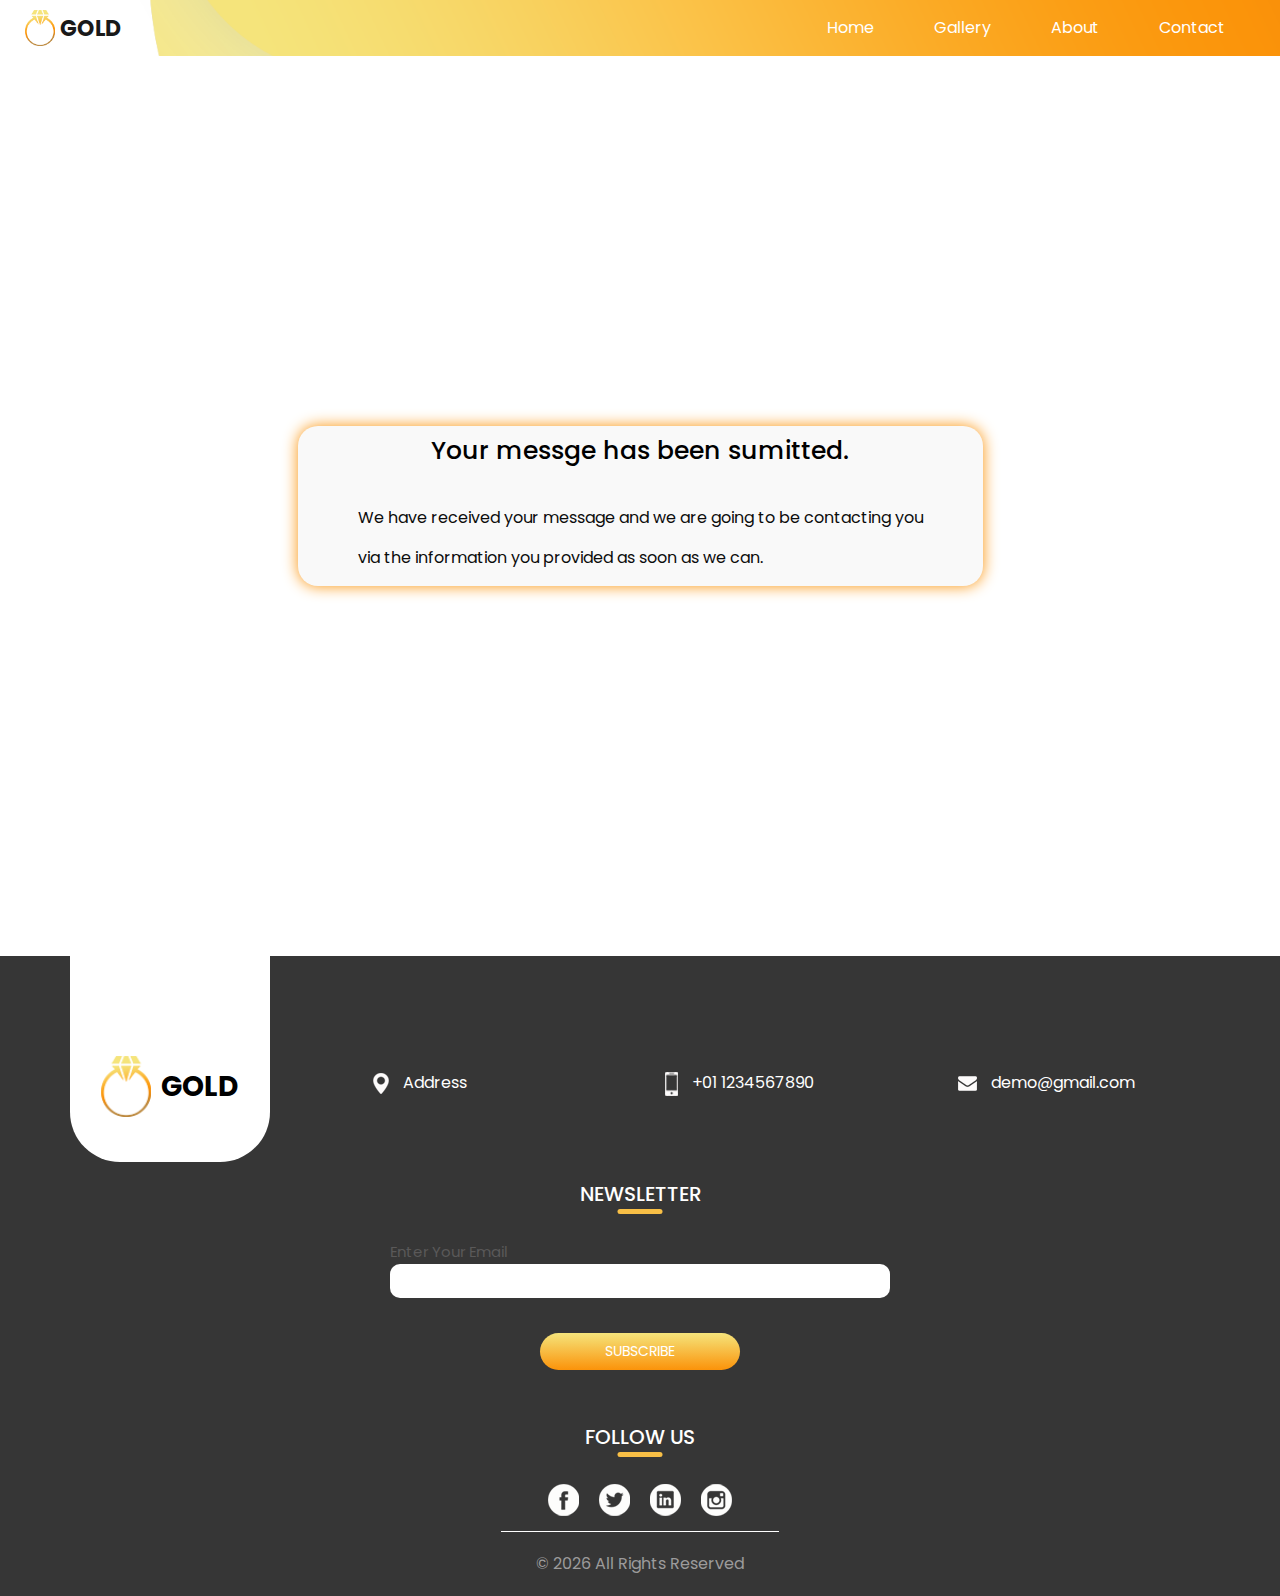
<file: submitContact.html>
<!DOCTYPE html>
<html>

<head>
    <!-- Basic -->
    <meta charset="utf-8" />
    <meta http-equiv="X-UA-Compatible" content="IE=edge" />
    <!-- Mobile Metas -->
    <meta name="viewport" content="width=device-width, initial-scale=1, shrink-to-fit=no" />
    <!-- Site Metas -->
    <meta name="keywords" content="rings , Bracelet, neckless, jawllery" />
  <meta name="description" content="this is the best store ever for finding the gold jawllery in the world!" />
    <meta name="author" content="" />

    <title>GOLD STORE</title>

    <!-- slider stylesheet -->
    <link rel="stylesheet" type="text/css"
        href="https://cdnjs.cloudflare.com/ajax/libs/OwlCarousel2/2.1.3/assets/owl.carousel.min.css" />

    <!-- bootstrap core css -->
    <link rel="stylesheet" type="text/css" href="css/bootstrap.css" />

    <!-- fonts style -->
    <link href="https://fonts.googleapis.com/css?family=Baloo+Chettan|Poppins:400,600,700&display=swap"
        rel="stylesheet">
    <!-- Custom styles for this template -->
    <link href="css/style.css" rel="stylesheet" />
    <!-- responsive style -->
    <link href="css/responsive.css" rel="stylesheet" />
    <link rel="stylesheet" href="css/contact.css">
</head>

<body class="sub_page">

    <div class="hero_area">
        <!-- header section strats -->
        <header class="header_section">
            <div class="container-fluid">
                <nav class="navbar navbar-expand-lg custom_nav-container ">
                    <a class="navbar-brand" href="index.html">
                        <img src="images/logo.png" alt="">
                        <span>
                            Gold
                        </span>
                    </a>
                    <button class="navbar-toggler" type="button" data-toggle="collapse"
                        data-target="#navbarSupportedContent" aria-controls="navbarSupportedContent"
                        aria-expanded="false" aria-label="Toggle navigation">
                        <span class="navbar-toggler-icon"></span>
                    </button>

                    <div class="collapse navbar-collapse" id="navbarSupportedContent">
                        <div class="d-flex ml-auto flex-column flex-lg-row align-items-center">
                            <ul class="navbar-nav  ">
                                <li class="nav-item active">
                                    <a class="nav-link" href="index.html">Home <span
                                            class="sr-only">(current)</span></a>
                                </li>
                                <li class="nav-item">
                                    <a class="nav-link" href="gallery.html"> Gallery</a>
                                </li>
                                <li class="nav-item">
                                    <a class="nav-link" href="about.html"> About</a>
                                </li>
                                <li class="nav-item">
                                    <a class="nav-link" href="contact.html"> Contact</a>
                                </li>
                            </ul>

                        </div>
                    </div>
                </nav>
            </div>
        </header>
        <!-- end header section -->
    </div>



    <!--cart contact section-->
    
    <div class="cart-container" >
        <div class="contact-box">
            <div class="message">
            <center><p class="medium">Your messge has been sumitted.</p><br></center>
            <center><p class="light">We have received your message and we are going to be contacting you <br></center>
            via the information you provided as soon as we can.</p>
        </div>
           
        </div>
        </div>
   
    <!--end cart contact section-->




    <!-- info section -->
    <section class="info_section ">
        <div class="container">
            <div class="info_container">
                <div class="row">
                    <div class="col-md-3">
                        <div class="info_logo">
                            <a href="">
                                <img src="images/logo.png" alt="">
                                <span>
                                    GOLD
                                </span>
                            </a>
                        </div>
                    </div>
                    <div class="col-md-3">
                        <div class="info_contact">
                            <a href="">
                                <img src="images/location.png" alt="">
                                <span>
                                    Address
                                </span>
                            </a>
                        </div>
                    </div>
                    <div class="col-md-3">
                        <div class="info_contact">
                            <a href="">
                                <img src="images/phone.png" alt="">
                                <span>
                                    +01 1234567890
                                </span>
                            </a>
                        </div>
                    </div>
                    <div class="col-md-3">
                        <div class="info_contact">
                            <a href="">
                                <img src="images/mail.png" alt="">
                                <span>
                                    demo@gmail.com
                                </span>
                            </a>
                        </div>
                    </div>
                </div>
                <div class="info_form">
                    <div class="d-flex justify-content-center">
                        <h5 class="info_heading">
                            Newsletter
                        </h5>
                    </div>
                    <form action="">
                        <div class="email_box">
                            <label for="email2">Enter Your Email</label>
                            <input type="text" id="email2">
                        </div>
                        <div>
                            <button>
                                subscribe
                            </button>
                        </div>
                    </form>
                </div>
                <div class="info_social">
                    <div class="d-flex justify-content-center">
                        <h5 class="info_heading">
                            Follow Us
                        </h5>
                    </div>
                    <div class="social_box">
                        <a href="">
                            <img src="images/fb.png" alt="">
                        </a>
                        <a href="">
                            <img src="images/twitter.png" alt="">
                        </a>
                        <a href="">
                            <img src="images/linkedin.png" alt="">
                        </a>
                        <a href="">
                            <img src="images/insta.png" alt="">
                        </a>
                    </div>
                </div>
            </div>
        </div>
    </section>

    <!-- end info_section -->

    <!-- footer section -->
    <section class="container-fluid footer_section">
        <p>
            &copy; <span id="displayYear"></span> All Rights Reserved
        </p>
    </section>
    <!-- footer section -->

    <script type="text/javascript" src="js/jquery-3.4.1.min.js"></script>
    <script type="text/javascript" src="js/bootstrap.js"></script>
    <script type="text/javascript" src="js/custom.js"></script>
</body>

</html>
</file>
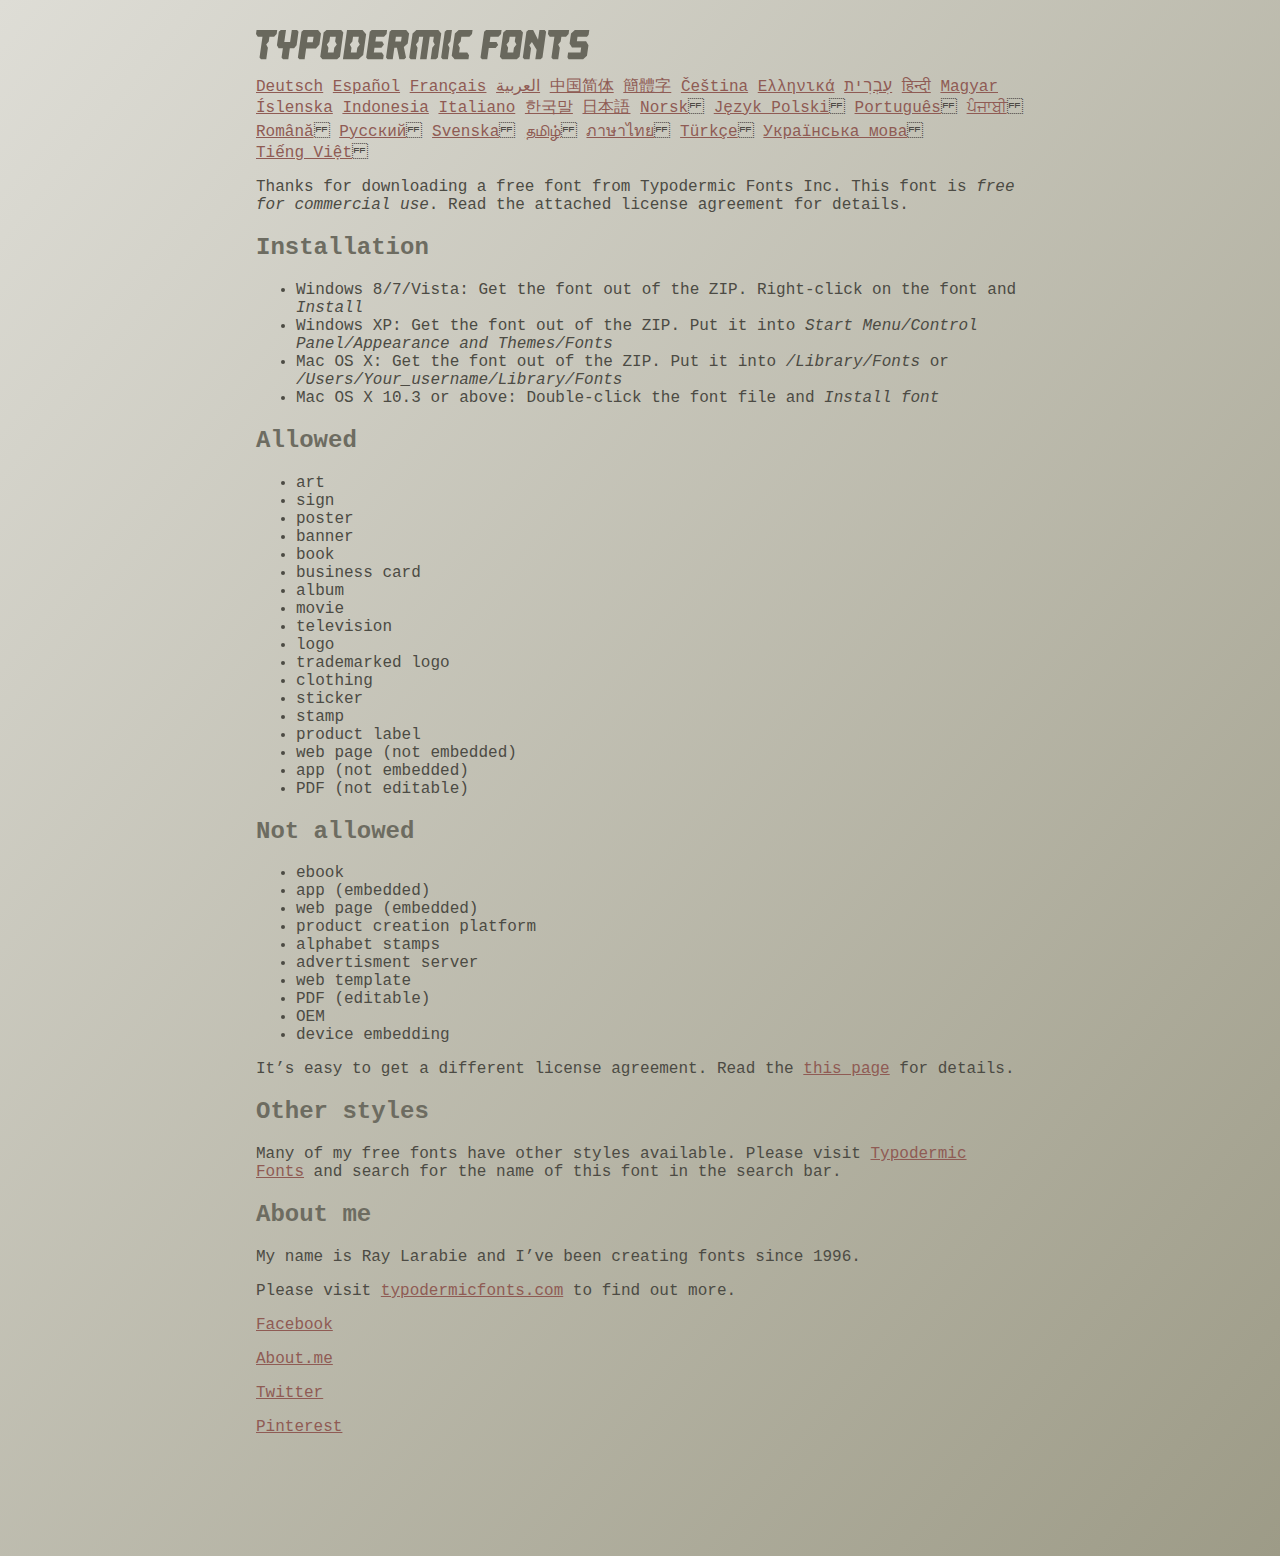
<file: fonts/ethnocentric/read-this.html>
<head>
<meta http-equiv="Content-Type" content="text/html; charset=utf-8">
<title>Typodermic Fonts Inc. Freeware Font instructions 2014</title>
<style type="text/css">
body {
	margin:30px 20% 120px 20%;
	padding:0px;
	font-family:Consolas, Courier, sans-serif;
	color:#4c4b44;
	background-color:#c2c1b3;

/* IE10 Consumer Preview */ 
background-image: -ms-linear-gradient(top left, #DEDDD6 0%, #9D9B87 100%);

/* Mozilla Firefox */ 
background-image: -moz-linear-gradient(top left, #DEDDD6 0%, #9D9B87 100%);

/* Opera */ 
background-image: -o-linear-gradient(top left, #DEDDD6 0%, #9D9B87 100%);

/* Webkit (Safari/Chrome 10) */ 
background-image: -webkit-gradient(linear, left top, right bottom, color-stop(0, #DEDDD6), color-stop(1, #9D9B87));

/* Webkit (Chrome 11+) */ 
background-image: -webkit-linear-gradient(top left, #DEDDD6 0%, #9D9B87 100%);

/* W3C Markup, IE10 Release Preview */ 
background-image: linear-gradient(to bottom right, #DEDDD6 0%, #9D9B87 100%);

	}
h2 {color:#6d6c61;}
a {color:#8f5b54;}
a:hover {color:#ffffff; background-color:#9a998c;}
</style>
</head>

<body>

<svg width="350px" height="30px">
	<path fill="#69685D" d="M0,4.006L0.554,0h20.674l-0.553,4.006l-2.559,2.772h-4.688l-0.682,4.816l-2.515,3.026l1.663,3.07
		l-1.62,11.594H4.987l-1.448-1.79l2.94-20.716H1.791L0,4.006z"/>
	<path fill="#69685D" d="M35.8,0h5.285l1.408,1.791l-1.876,13.343l-2.515,3.111h-4.264l-1.534,11.04h-5.286l-1.449-1.79l1.322-9.25
		h-4.263l-1.705-3.111l1.875-13.343L24.76,0h5.242l-1.706,12.064h5.799L35.8,0z"/>
	<path fill="#69685D" d="M62.09,0l2.899,3.453L63.412,14.58l-3.496,3.962h-9.805l-1.491,10.742h-5.244l-1.493-1.79l3.625-25.704
		L47.469,0H62.09z M50.965,12.362h5.797l0.81-5.583h-5.799L50.965,12.362z"/>
	<path fill="#69685D" d="M64.256,26.642l3.367-24.041L70.523,0h14.664l2.132,2.601l-3.368,24.041l-2.856,2.643H66.431L64.256,26.642
		z M73.335,11.595l-2.514,3.026l1.663,3.07l-0.683,4.816H77.6l0.68-4.816l2.516-3.07l-1.663-3.026l0.681-4.816h-5.796L73.335,11.595
		z"/>
	<path fill="#69685D" d="M86.926,29.285L91.017,0h15.518l3.581,4.307l-2.899,20.673l-4.774,4.305H86.926z M96.345,11.595
		l-2.515,3.026l1.664,3.07l-0.683,4.816h5.798l0.681-4.816l2.516-3.07l-1.663-3.026l0.681-4.816h-5.796L96.345,11.595z"/>
	<path fill="#69685D" d="M127.114,29.285h-15.473l-1.492-1.79l3.624-25.704L115.731,0h15.389l-0.554,4.006l-2.557,2.772h-7.971
		l-0.684,4.816h6.906l1.662,3.026l-2.515,3.111h-6.905l-0.683,4.775h8.057l1.791,2.771L127.114,29.285z"/>
	<path fill="#69685D" d="M150.21,0l2.898,3.453l-1.405,9.977l-3.881,3.452l2.217,10.613l-1.748,1.79h-4.944l-2.387-11.553h-2.6
		l-1.622,11.553h-5.241l-1.493-1.79l3.624-25.704L135.588,0H150.21z M145.691,6.779h-5.796l-0.683,4.816h5.799L145.691,6.779z"/>
	<path fill="#69685D" d="M159.92,29.285h-5.242l-1.492-1.79l3.41-24.042L160.432,0h21.911l2.897,3.453l-3.409,24.042l-1.876,1.79
		h-5.284l1.617-11.594l2.517-3.07l-1.662-3.026l0.681-4.816h-4.092l-3.154,22.506h-6.522l3.155-22.506h-4.134l-0.683,4.816
		l-2.515,3.026l1.663,3.07L159.92,29.285z"/>
	<path fill="#69685D" d="M191.879,29.285h-5.244l-1.492-1.79l3.624-25.704L190.728,0h5.242l-1.619,11.595l-2.516,3.026l1.663,3.07
		L191.879,29.285z"/>
	<path fill="#69685D" d="M213.018,25.279l-0.554,4.006h-13.854l-2.899-3.494l3.156-22.338L202.702,0h13.854l-0.555,4.006
		l-2.558,2.772h-8.1l-0.683,4.816l-2.515,3.026l1.663,3.07l-0.683,4.816h8.1L213.018,25.279z"/>
	<path fill="#69685D" d="M226.007,29.285l-1.492-1.79l3.624-25.704L230.1,0h15.473l-0.554,4.006l-2.557,2.772h-8.058l-0.724,5.115
		h6.818l1.664,3.07l-2.557,3.11h-6.82l-1.535,11.211H226.007z"/>
	<path fill="#69685D" d="M243.903,26.642l3.368-24.041L250.17,0h14.663l2.131,2.601l-3.367,24.041l-2.855,2.643h-14.664
		L243.903,26.642z M252.983,11.595l-2.516,3.026l1.662,3.07l-0.681,4.816h5.796l0.684-4.816l2.515-3.07l-1.664-3.026l0.684-4.816
		h-5.798L252.983,11.595z"/>
	<path fill="#69685D" d="M280.639,19.822l-4.731-7.758l-2.516,3.069l1.662,3.069l-1.533,11.082h-5.244l-1.493-1.79l3.626-25.704
		L272.37,0h4.773l4.902,9.677L283.41,0h5.285l1.407,1.791l-3.623,25.704l-1.877,1.79h-5.285L280.639,19.822z"/>
	<path fill="#69685D" d="M291.926,4.006L292.48,0h20.674l-0.554,4.006l-2.557,2.772h-4.691l-0.681,4.816l-2.516,3.026l1.664,3.07
		l-1.621,11.594h-5.285l-1.451-1.79l2.942-20.716h-4.689L291.926,4.006z"/>
	<path fill="#69685D" d="M325.168,17.478h-9.209l-2.387-3.923l1.45-10.102L318.857,0h14.452l-0.682,4.86l-1.621,1.918h-9.506
		l-0.64,4.561h9.208l2.388,3.878l-1.493,10.572l-3.836,3.494h-14.579l-1.107-1.917l0.682-4.86h12.362L325.168,17.478z"/>
</svg>

<br>

<p translate="no">

<a href="http://translate.google.com/translate?hl=en&sl=en&tl=de&u=http://typodermicfonts.com/wp-content/uploads/2014/02/read-this.html&sandbox=0&usg=ALkJrhivq6___mill12Uw6fPvMWyJxstkw">Deutsch</a>

<a href="http://translate.google.com/translate?hl=en&sl=en&tl=es&u=http://typodermicfonts.com/wp-content/uploads/2014/02/read-this.html&sandbox=0&usg=ALkJrhjAt3cpinDeMTX6Ro8UcZFqaE8K5Q">Español</a>

<a href="http://translate.google.com/translate?hl=en&sl=en&tl=fr&u=http://typodermicfonts.com/wp-content/uploads/2014/02/read-this.html&sandbox=0&usg=ALkJrhjObLPhFyyhwigF-dBoOZ3eXYdDsw">Français</a>

<a href="http://translate.google.com/translate?hl=en&sl=en&tl=ar&u=http://typodermicfonts.com/wp-content/uploads/2014/02/read-this.html&sandbox=0&usg=ALkJrhg2hs-st3zodt-AjmoeuPHfyJsTEg">العربية</a>

<a href="http://translate.google.com/translate?hl=en&sl=en&tl=zh-CN&u=http://typodermicfonts.com/wp-content/uploads/2014/02/read-this.html&sandbox=0&usg=ALkJrhiilVnjG1Ks0DN7UyRqbKExhxAT-Q">中国简体</a>

<a href="http://translate.google.com/translate?hl=en&sl=en&tl=zh-TW&u=http://typodermicfonts.com/wp-content/uploads/2014/02/read-this.html&sandbox=0&usg=ALkJrhiSCPRAYToARlHI4kxIK9eCIFKQhw">簡體字</a>

<a href="http://translate.google.com/translate?hl=en&sl=en&tl=cs&u=http://typodermicfonts.com/wp-content/uploads/2014/02/read-this.html&sandbox=0&usg=ALkJrhj3z2HOOmCXLT-ApYW2SCeBvTGvTA">Čeština</a>

<a href="http://translate.google.com/translate?hl=en&sl=en&tl=el&u=http://typodermicfonts.com/wp-content/uploads/2014/02/read-this.html&sandbox=0&usg=ALkJrhhoORG-43TvZ2NVrll3T0oyOZE0VA">Ελληνικά</a>

<a href="http://translate.google.com/translate?hl=en&sl=en&tl=iw&u=http://typodermicfonts.com/wp-content/uploads/2014/02/read-this.html&sandbox=0&usg=ALkJrhiP4kLXdDxVNuV6-9tHJ8Tbt-1xKw">עִבְרִית</a>

<a href="http://translate.google.com/translate?hl=en&sl=en&tl=hi&u=http://typodermicfonts.com/wp-content/uploads/2014/02/read-this.html&sandbox=0&usg=ALkJrhhJmUufReWrMTSaGKPPOqV7q5jpGQ">हिन्दी</a>

<a href="http://translate.google.com/translate?hl=en&sl=en&tl=hu&u=http://typodermicfonts.com/wp-content/uploads/2014/02/read-this.html&sandbox=0&usg=ALkJrhgfcL_UwP3jkr6Vvq35rkhETFuTug">Magyar</a>

<a href="http://translate.google.com/translate?hl=en&sl=en&tl=is&u=http://typodermicfonts.com/wp-content/uploads/2014/02/read-this.html&sandbox=0&usg=ALkJrhjpK9lELyRP50Vv3RNgqCJDb6d-GQ">Íslenska</a>

<a href="http://translate.google.com/translate?hl=en&sl=en&tl=id&u=http://typodermicfonts.com/wp-content/uploads/2014/02/read-this.html&sandbox=0&usg=ALkJrhiExV3gmyXBUVqcwNiGiUWQSRrgIQ">Indonesia</a>

<a href="http://translate.google.com/translate?hl=en&sl=en&tl=it&u=http://typodermicfonts.com/wp-content/uploads/2014/02/read-this.html&sandbox=0&usg=ALkJrhgMr2_uulaLYRSFz8C34rtcbN6XEg">Italiano</a>

<a href="http://translate.google.com/translate?hl=en&sl=en&tl=ko&u=http://typodermicfonts.com/wp-content/uploads/2014/02/read-this.html&sandbox=0&usg=ALkJrhhl_nNXiOMIiBERq879UXH1XYfZGw">한국말</a>

<a href="http://translate.google.com/translate?hl=en&ie=UTF8&prev=_t&sl=en&tl=ja&u=http://typodermicfonts.com/wp-content/uploads/2014/02/read-this.html&sandbox=0&usg=ALkJrhi2FvSFgSUub72-Sq2moIRAosCiLA">日本語</a>

<a href="http://translate.google.com/translate?hl=en&sl=en&tl=no&u=http://typodermicfonts.com/wp-content/uploads/2014/02/read-this.html&sandbox=0&usg=ALkJrhhnf9AGd5hfxwA04e1w-tfYPha1ww">Norsk</a>
<a href="http://translate.google.com/translate?hl=en&sl=en&tl=pl&u=http://typodermicfonts.com/wp-content/uploads/2014/02/read-this.html&sandbox=0&usg=ALkJrhjZTe5eJRrZffLe0zgqEHPrMb8pOQ">Język&nbsp;Polski</a>
<a href="http://translate.google.com/translate?hl=en&sl=en&tl=pt-BR&u=http://typodermicfonts.com/wp-content/uploads/2014/02/read-this.html&sandbox=0&usg=ALkJrhg-zp3i6AcZCv02ONjZ5YvkcCFDBw">Português</a>
<a href="http://translate.google.com/translate?hl=en&sl=en&tl=pa&u=http://typodermicfonts.com/wp-content/uploads/2014/02/read-this.html&sandbox=0&usg=ALkJrhhPEMoYvW59_DJT7y6fxgG2IMh23A">ਪੰਜਾਬੀ</a>
<a href="http://translate.google.com/translate?hl=en&sl=en&tl=ro&u=http://typodermicfonts.com/wp-content/uploads/2014/02/read-this.html&sandbox=0&usg=ALkJrhgD0R8zxuQQh-YmFpQTJdvjhAYm2A">Română</a>
<a href="http://translate.google.com/translate?hl=en&sl=en&tl=ru&u=http://typodermicfonts.com/wp-content/uploads/2014/02/read-this.html&sandbox=0&usg=ALkJrhgI6c7Pd-FCcipT4xc2NPTefj5JJg">Русский</a>
<a href="http://translate.google.com/translate?hl=en&sl=en&tl=sv&u=http://typodermicfonts.com/wp-content/uploads/2014/02/read-this.html&sandbox=0&usg=ALkJrhhA8gW_-rjCbZQ5TK46zFMB3_StEQ">Svenska</a>
<a href="http://translate.google.com/translate?hl=en&sl=en&tl=ta&u=http://typodermicfonts.com/wp-content/uploads/2014/02/read-this.html&sandbox=0&usg=ALkJrhiwxxCEPzu3pHBXP-fbTZaOzYqe3g">தமிழ்</a>
<a href="http://translate.google.com/translate?hl=en&sl=en&tl=th&u=http://typodermicfonts.com/wp-content/uploads/2014/02/read-this.html&sandbox=0&usg=ALkJrhjP1N1DRUB1M81k5mi5KnRtt5C2-Q">ภาษาไทย</a>
<a href="http://translate.google.com/translate?hl=en&sl=en&tl=tr&u=http://typodermicfonts.com/wp-content/uploads/2014/02/read-this.html&sandbox=0&usg=ALkJrhiTYbD039OWznCcGyQnMy89_v-1gA">Türkçe</a>
<a href="http://translate.google.com/translate?hl=en&sl=en&tl=uk&u=http%3A%2F%2Ftypodermicfonts.com%2Fwp-content%2Fuploads%2F2014%2F02%2Fread-this.html">Українська&nbsp;мова</a>
<a href="http://translate.google.com/translate?hl=en&sl=en&tl=vi&u=http://typodermicfonts.com/wp-content/uploads/2014/02/read-this.html&sandbox=0&usg=ALkJrhirTQPOLCZognLpxOvJQT_158y07A">Tiếng&nbsp;Việt</a>
</p>


<p>Thanks for downloading a free font from <span translate="no">Typodermic Fonts Inc.</span> This font is <em>free for commercial use</em>. Read the attached license agreement for details.</p>


<h2>Installation</h2>

<ul>
<li>Windows 8/7/Vista: Get the font out of the ZIP. Right-click on the font and <em>Install</em>
<li>Windows XP: Get the font out of the ZIP. Put it into <cite translate="no">Start Menu/Control Panel/Appearance and Themes/Fonts</cite>
<li>Mac OS X: Get the font out of the ZIP. Put it into <cite translate="no">/Library/Fonts</cite> or <cite translate="no">/Users/Your_username/Library/Fonts</cite>
<li>Mac OS X 10.3 or above: Double-click the font file and <em>Install font</em>
</ul>


<h2>Allowed</h2>

<ul>
<li>art
<li>sign
<li>poster
<li>banner
<li>book
<li>business card
<li>album
<li>movie
<li>television
<li>logo
<li>trademarked logo
<li>clothing
<li>sticker
<li>stamp
<li>product label
<li>web page (not embedded)
<li>app (not embedded)
<li>PDF (not editable)
</ul>

<h2>Not allowed</h2>

<ul>
<li>ebook
<li>app (embedded)
<li>web page (embedded)
<li>product creation platform
<li>alphabet stamps
<li>advertisment server
<li>web template
<li>PDF (editable)
<li>OEM
<li>device embedding
</ul>

<p>It&rsquo;s easy to get a different license agreement. Read the <a href="http://typodermicfonts.com/custom/">this page</a> for details.</p>

<h2>Other styles</h2>

<p>Many of my free fonts have other styles available. Please visit <a href="http://typodermicfonts.com">Typodermic Fonts</a> and search for the name of this font in the search bar.</p>


<h2>About me</h2>

<p>My name is <span translate="no">Ray Larabie</span> and I&rsquo;ve been creating fonts since 1996.</p>

<p>Please visit <a href="http://typodermicfonts.com">typodermicfonts.com</a> to find out more.</p>

<p translate="no"><a href="https://www.facebook.com/pages/Typodermic-Fonts/7153899975">Facebook</a></p>
<p translate="no"><a href="http://about.me/raylarabie/#">About.me</a></p>
<p translate="no"><p><a href="https://twitter.com/typodermic">Twitter</a></p>
<p translate="no"><p><a href="http://www.pinterest.com/plywood747/">Pinterest</a></p>

</body>
</file>
<file: css/style.css>
body {
  font-family: "Poppins", sans-serif;
  color: #0c0c0c;
  background-color: #ffffff;
}

.layout_padding {
  padding: 75px 0;
}

.layout_padding2 {
  padding: 45px 0;
}

.layout_padding2-top {
  padding-top: 45px;
}

.layout_padding2-bottom {
  padding-bottom: 45px;
}

.layout_padding-top {
  padding-top: 75px;
}

.layout_padding-bottom {
  padding-bottom: 75px;
}

.heading_container {
  display: -webkit-box;
  display: -ms-flexbox;
  display: flex;
}

.heading_container h2 {
  position: relative;
}

.heading_container h2::before {
  content: "";
  position: absolute;
  width: 9px;
  height: 30px;
  top: 14%;
  right: -15px;
  background: -webkit-gradient(linear, left top, right top, from(#fb930a), to(#f5e47b));
  background: linear-gradient(to right, #fb930a, #f5e47b);
}

/*header section*/
.hero_area {
  height: 100vh;
  position: relative;
  background-image: url(../images/hero-bg.png);
  background-size: cover;
  background-position: bottom right;
  background-repeat: no-repeat;
}

.sub_page .hero_area {
  height: auto;
  background-position: top right;
}

.hero_area.sub_pages {
  height: auto;
}

.header_section .container-fluid {
  padding-right: 25px;
  padding-left: 25px;
}

.header_section .nav_container {
  margin: 0 auto;
}

.custom_nav-container.navbar-expand-lg .navbar-nav .nav-link {
  padding: 10px 30px;
  color: #ffffff;
  text-align: center;
}

a,
a:hover,
a:focus {
  text-decoration: none;
}

a:hover,
a:focus {
  color: initial;
}

.btn,
.btn:focus {
  outline: none !important;
  -webkit-box-shadow: none;
          box-shadow: none;
}

.custom_nav-container .nav_search-btn {
  background-image: url(../images/search-icon.png);
  background-size: 22px;
  background-repeat: no-repeat;
  background-position-y: 7px;
  width: 35px;
  height: 35px;
  padding: 0;
  border: none;
}

.navbar-brand {
  display: -webkit-box;
  display: -ms-flexbox;
  display: flex;
  -webkit-box-align: center;
      -ms-flex-align: center;
          align-items: center;
}

.navbar-brand img {
  width: 30px;
  margin-right: 5px;
}

.navbar-brand span {
  font-size: 22px;
  font-weight: 700;
  color: #191919;
  text-transform: uppercase;
}

.custom_nav-container {
  z-index: 99999;
  padding: 5px 0;
}

.custom_nav-container .navbar-toggler {
  outline: none;
}

.custom_nav-container .navbar-toggler .navbar-toggler-icon {
  background-image: url(../images/menu.png);
  background-size: 45px;
}

.quote_btn-container {
  display: -webkit-box;
  display: -ms-flexbox;
  display: flex;
  -webkit-box-align: center;
      -ms-flex-align: center;
          align-items: center;
}

.quote_btn-container a {
  color: #000000;
  position: relative;
}

.quote_btn-container a .cart_number {
  position: absolute;
  top: 68%;
  left: 50%;
  -webkit-transform: translate(-50%, -50%);
          transform: translate(-50%, -50%);
  color: #ffffff;
  font-size: 12px;
}

.quote_btn-container a img {
  width: 20px;
  margin: 0 25px;
}

/*end header section*/
/* slider section */
.slider_section {
  height: calc(100% - 70px);
  display: -webkit-box;
  display: -ms-flexbox;
  display: flex;
  -webkit-box-align: center;
      -ms-flex-align: center;
          align-items: center;
  position: relative;
}

.slider_section .row {
  -webkit-box-align: center;
      -ms-flex-align: center;
          align-items: center;
}

.slider_section .design-box {
  position: absolute;
  bottom: 0;
  -webkit-transform: translateY(-50%);
          transform: translateY(-50%);
  left: 0;
  width: 75px;
}

.slider_section .design-box img {
  width: 100%;
}

.slider_section .slider_number-container {
  position: absolute;
  top: 45%;
  -webkit-transform: translateY(-50%);
          transform: translateY(-50%);
  right: 4%;
  text-align: center;
  opacity: .6;
}

.slider_section .slider_number-container hr {
  width: 1px;
  height: 50px;
  border: none;
  background-color: #ffffff;
}

.slider_section .slider_number-container .number-box {
  display: -webkit-box;
  display: -ms-flexbox;
  display: flex;
  -webkit-box-orient: vertical;
  -webkit-box-direction: normal;
      -ms-flex-direction: column;
          flex-direction: column;
  -webkit-box-pack: center;
      -ms-flex-pack: center;
          justify-content: center;
  -webkit-box-align: center;
      -ms-flex-align: center;
          align-items: center;
  color: #ffffff;
  text-transform: uppercase;
}

.slider_section .detail_box h2 {
  margin-bottom: 0;
  display: -webkit-box;
  display: -ms-flexbox;
  display: flex;
  -webkit-box-align: center;
      -ms-flex-align: center;
          align-items: center;
}

.slider_section .detail_box h2 span {
  margin-right: 10px;
}

.slider_section .detail_box h2 hr {
  margin: 0;
  border: none;
  width: 55px;
  height: 1px;
  background-color: #000000;
}

.slider_section .detail_box h1 {
  font-weight: bold;
  text-transform: uppercase;
  font-size: 5rem;
  margin-bottom: 30px;
}

.slider_section .detail_box a {
  display: inline-block;
  padding: 8px 40px;
  background-color: #0d0806;
  border: 1px solid #0d0806;
  color: #ffffff;
  border-radius: 0;
  margin: 35px 0;
}

.slider_section .detail_box a:hover {
  background-color: transparent;
  color: #0d0806;
}

.slider_section .img-box img {
  width: 100%;
}

.slider_section .carousel-indicators {
  padding: 0;
  margin: 0;
  right: initial;
  bottom: 22%;
  left: 17%;
}

.slider_section .carousel-indicators li {
  text-indent: 0;
  width: auto;
  height: auto;
  opacity: 1;
  background-color: transparent;
  border: none;
  color: #c0c0c0;
  font-size: 24px;
  display: none;
}

.slider_section .carousel-indicators li.active {
  display: block;
}

.item_section .item_container {
  display: -webkit-box;
  display: -ms-flexbox;
  display: flex;
  -webkit-box-pack: center;
      -ms-flex-pack: center;
          justify-content: center;
  -ms-flex-wrap: wrap;
      flex-wrap: wrap;
}

.item_section .item_container .box {
  width: 300px;
  display: -webkit-box;
  display: -ms-flexbox;
  display: flex;
  -webkit-box-orient: vertical;
  -webkit-box-direction: normal;
      -ms-flex-direction: column;
          flex-direction: column;
  -webkit-box-pack: justify;
      -ms-flex-pack: justify;
          justify-content: space-between;
  margin: 30px 10px;
  padding: 15px;
  -webkit-box-shadow: 0px 0px 2px 0.5px rgba(0, 0, 0, 0.15);
  box-shadow: 0px 0px 2px 0.5px rgba(0, 0, 0, 0.15);
}

.item_section .item_container .box .img-box {
  width: 100%;
  display: -webkit-box;
  display: -ms-flexbox;
  display: flex;
  -webkit-box-pack: center;
      -ms-flex-pack: center;
          justify-content: center;
}

.item_section .item_container .box .img-box img {
  width: 125px;
}

.item_section .item_container .box h6 {
  color: #fbb534;
  text-transform: uppercase;
}

.item_section .item_container .box h5 {
  text-transform: uppercase;
}

.item_section .item_container .box:hover {
  -webkit-box-shadow: 0px 0px 25px 1px rgba(0, 0, 0, 0.1);
          box-shadow: 0px 0px 25px 1px rgba(0, 0, 0, 0.1);
}

.about_section {
  position: relative;
}

.about_section .design-box {
  position: absolute;
  bottom: 0;
  -webkit-transform: translateY(-50%);
          transform: translateY(-50%);
  right: 0;
  width: 75px;
}

.about_section .design-box img {
  width: 100%;
}

.about_section .row {
  -webkit-box-align: center;
      -ms-flex-align: center;
          align-items: center;
}

.about_section .detail-box p {
  margin-top: 35px;
}

.about_section .detail-box a {
  display: inline-block;
  padding: 8px 40px;
  background-color: #0d0806;
  border: 1px solid #0d0806;
  color: #ffffff;
  border-radius: 0;
  margin-top: 35px;
}

.about_section .detail-box a:hover {
  background-color: transparent;
  color: #0d0806;
}

.about_section .img-box img {
  width: 100%;
}

.price_section {
  background-color: #f8f8f8;
}

.price_section .price_container {
  display: -webkit-box;
  display: -ms-flexbox;
  display: flex;
  -webkit-box-pack: center;
      -ms-flex-pack: center;
          justify-content: center;
  padding: 40px 0;
  -ms-flex-wrap: wrap;
      flex-wrap: wrap;
}

.price_section .price_container .box {
  min-width: 300px;
  max-width: 360px;
  height: 550px;
  display: -webkit-box;
  display: -ms-flexbox;
  display: flex;
  -webkit-box-orient: vertical;
  -webkit-box-direction: normal;
      -ms-flex-direction: column;
          flex-direction: column;
  -webkit-box-align: center;
      -ms-flex-align: center;
          align-items: center;
  -webkit-box-pack: justify;
      -ms-flex-pack: justify;
          justify-content: space-between;
  margin: 35px 10px;
  padding: 45px 0 25px 0;
  text-align: center;
  background-color: #ffffff;
  -webkit-box-shadow: 0px 0px 6px 0 rgba(0, 0, 0, 0.05);
  box-shadow: 0px 0px 6px 0 rgba(0, 0, 0, 0.05);
  -webkit-box-flex: 1;
      -ms-flex-positive: 1;
          flex-grow: 1;
}

.price_section .price_container .box .img-box {
  width: 100%;
  display: -webkit-box;
  display: -ms-flexbox;
  display: flex;
  -webkit-box-pack: center;
      -ms-flex-pack: center;
          justify-content: center;
}

.price_section .price_container .box .img-box img {
  width: 150px;
}

.price_section .price_container .box h6 {
  font-weight: bold;
  font-size: 18px;
}

.price_section .price_container .box .detail-box h5 {
  text-transform: uppercase;
  font-weight: bold;
  font-size: 22px;
}

.price_section .price_container .box .detail-box h5 span {
  color: #fbb534;
}

.price_section .price_container .box .detail-box a {
  display: inline-block;
  padding: 5px 15px;
  border: 1px solid #000000;
  font-weight: bold;
  color: #000000;
  margin-top: 15px;
}

.price_section .price_container .box:hover a {
  border-color: #fbb534;
  color: #fbb534;
}

.price_section .price_btn {
  display: inline-block;
  padding: 8px 40px;
  background-color: #0d0806;
  border: 1px solid #0d0806;
  color: #ffffff;
  border-radius: 0;
}

.price_section .price_btn:hover {
  background-color: transparent;
  color: #0d0806;
}

.ring_section {
  text-align: center;
  position: relative;
}

.ring_section .row {
  -webkit-box-align: center;
      -ms-flex-align: center;
          align-items: center;
}

.ring_section .container {
  -webkit-box-shadow: 0px 0px 56px 1px rgba(0, 0, 0, 0.08);
  box-shadow: 0px 0px 56px 1px rgba(0, 0, 0, 0.08);
}

.ring_section .design-box {
  position: absolute;
  bottom: 0;
  -webkit-transform: translateY(-50%);
          transform: translateY(-50%);
  left: 0;
  width: 75px;
}

.ring_section .design-box img {
  width: 100%;
}

.ring_section .ring_container .detail-box h4 {
  text-transform: uppercase;
  color: #fbb534;
}

.ring_section .ring_container .detail-box a {
  display: inline-block;
  padding: 5px 15px;
  border: 1px solid #000000;
  font-weight: bold;
  color: #000000;
  margin-top: 15px;
}

.ring_section .ring_container .img-box img {
  width: 100%;
}

.client_section .heading_container {
  -webkit-box-pack: center;
      -ms-flex-pack: center;
          justify-content: center;
}

.client_section .secondary_heading {
  text-align: center;
}

.client_section .client_container {
  display: -webkit-box;
  display: -ms-flexbox;
  display: flex;
  -webkit-box-align: center;
      -ms-flex-align: center;
          align-items: center;
  border: 1px solid #fbb534;
  padding: 25px;
  width: 85%;
  margin: 75px auto;
}

.client_section .client_container .client-id {
  display: -webkit-box;
  display: -ms-flexbox;
  display: flex;
  -webkit-box-align: center;
      -ms-flex-align: center;
          align-items: center;
  width: 45%;
}

.client_section .client_container .client-id .img-box {
  margin-right: 25px;
}

.client_section .client_container .client-id .img-box img {
  width: 100%;
}

.client_section .client_container .client-id h5 {
  font-weight: bold;
}

.client_section .client_container .client-id h6 {
  color: #f6d768;
}

.client_section .client_container .detail-box {
  width: 55%;
}

.client_section .client_container .detail-box p {
  margin: 0;
}

.client_section .carousel-control-prev,
.client_section .carousel-control-next {
  opacity: 1;
}

.client_section .carousel-control-prev {
  -webkit-box-pack: start;
      -ms-flex-pack: start;
          justify-content: flex-start;
}

.client_section .carousel-control-next {
  -webkit-box-pack: end;
      -ms-flex-pack: end;
          justify-content: flex-end;
}

.client_section .carousel-control-prev-icon,
.client_section .carousel-control-next-icon {
  width: 30px;
  height: 30px;
  background-size: 25px;
}

.client_section .carousel-control-prev-icon {
  background-image: url(../images/prev-black.png);
}

.client_section .carousel-control-prev-icon:hover {
  background-image: url(../images/prev.png);
}

.client_section .carousel-control-next-icon {
  background-image: url(../images/next-black.png);
}

.client_section .carousel-control-next-icon:hover {
  background-image: url(../images/next.png);
}

.contact_section {
  position: relative;
}

.contact_section .design-box {
  position: absolute;
  bottom: 50%;
  -webkit-transform: translateY(50%);
          transform: translateY(50%);
  right: 0;
  width: 75px;
}

.contact_section .design-box img {
  width: 100%;
}

.contact_section h2 {
  margin-bottom: 65px;
}

.contact_section form {
  padding-right: 35px;
}

.contact_section input {
  width: 100%;
  border: none;
  height: 50px;
  margin-bottom: 25px;
  padding-left: 25px;
  background-color: transparent;
  outline: none;
  color: #101010;
  -webkit-box-shadow: 0px 2px 5px 0px rgba(0, 0, 0, 0.16);
  box-shadow: 0px 2px 5px 0px rgba(0, 0, 0, 0.16);
}

.contact_section input::-webkit-input-placeholder {
  color: #131313;
}

.contact_section input:-ms-input-placeholder {
  color: #131313;
}

.contact_section input::-ms-input-placeholder {
  color: #131313;
}

.contact_section input::placeholder {
  color: #131313;
}

.contact_section input.message-box {
  height: 120px;
}

.contact_section button {
  padding: 12px 45px;
  outline: none;
  border: none;
  border-radius: 30px;
  color: #fff;
  background: -webkit-gradient(linear, left top, left bottom, from(#f5e47b), to(#fb930a));
  background: linear-gradient(to bottom, #f5e47b, #fb930a);
  margin-top: 35px;
}

.contact_section .map_container {
  height: 100%;
  padding-bottom: 110px;
}

.contact_section .map_container .map-responsive {
  height: 100%;
}

.info_section {
  background-color: #363636;
  color: #ffffff;
}

.info_section .info_container .info_logo {
  display: -webkit-box;
  display: -ms-flexbox;
  display: flex;
  -webkit-box-pack: center;
      -ms-flex-pack: center;
          justify-content: center;
  padding: 100px 10px 45px 10px;
  background-color: #ffffff;
  width: 200px;
  border-radius: 0 0 50px 50px;
}

.info_section .info_container .info_logo a {
  display: -webkit-box;
  display: -ms-flexbox;
  display: flex;
  -webkit-box-align: center;
      -ms-flex-align: center;
          align-items: center;
}

.info_section .info_container .info_logo a img {
  width: 50px;
  margin-right: 10px;
}

.info_section .info_container .info_logo a span {
  text-transform: uppercase;
  color: #000000;
  font-size: 28px;
  font-weight: bold;
}

.info_section .info_container .info_contact {
  padding: 115px 10px 45px 10px;
}

.info_section .info_container .info_contact a {
  color: #ffffff;
}

.info_section .info_container .info_contact a img {
  margin-right: 10px;
}

.info_section .info_heading {
  text-transform: uppercase;
  margin: 20px 0;
  position: relative;
}

.info_section .info_heading::before {
  content: "";
  width: 45px;
  height: 5px;
  position: absolute;
  bottom: -8px;
  left: 50%;
  -webkit-transform: translateX(-50%);
          transform: translateX(-50%);
  border-radius: 5px;
  background-color: #f8bf46;
}

.info_section .info_form form {
  display: -webkit-box;
  display: -ms-flexbox;
  display: flex;
  -webkit-box-orient: vertical;
  -webkit-box-direction: normal;
      -ms-flex-direction: column;
          flex-direction: column;
  -webkit-box-align: center;
      -ms-flex-align: center;
          align-items: center;
}

.info_section .info_form form .email_box {
  display: -webkit-box;
  display: -ms-flexbox;
  display: flex;
  -webkit-box-orient: vertical;
  -webkit-box-direction: normal;
      -ms-flex-direction: column;
          flex-direction: column;
}

.info_section .info_form form label {
  color: #5a5959;
}

.info_section .info_form form input {
  width: 500px;
  border: none;
  background-color: #ffffff;
  outline: none;
  padding: 5px;
}

.info_section .info_form form button {
  padding: 8px 65px;
  outline: none;
  border: none;
  border-radius: 30px;
  color: #fff;
  background: -webkit-gradient(linear, left top, left bottom, from(#f5e47b), to(#fb930a));
  background: linear-gradient(to bottom, #f5e47b, #fb930a);
  margin-top: 35px;
  text-transform: uppercase;
}

.info_section .info_social {
  padding-top: 35px;
  display: -webkit-box;
  display: -ms-flexbox;
  display: flex;
  -webkit-box-orient: vertical;
  -webkit-box-direction: normal;
      -ms-flex-direction: column;
          flex-direction: column;
  -webkit-box-align: center;
      -ms-flex-align: center;
          align-items: center;
}

.info_section .info_social .social_box {
  display: -webkit-box;
  display: -ms-flexbox;
  display: flex;
  margin: 15px auto;
  -webkit-box-align: center;
      -ms-flex-align: center;
          align-items: center;
}

.info_section .info_social .social_box img {
  min-width: 10px;
  margin: 0 10px;
}

/* footer section*/
.footer_section {
  background-color: #363636;
  display: -webkit-box;
  display: -ms-flexbox;
  display: flex;
  -webkit-box-pack: center;
      -ms-flex-pack: center;
          justify-content: center;
  position: relative;
}

.footer_section p {
  border-top: 1px solid #ffffff;
  color: #9c9b9b;
  margin: 0;
  text-align: center;
  padding: 20px 35px;
  margin: 0;
}

.footer_section a {
  color: #9c9b9b;
}
/*# sourceMappingURL=style.css.map */
</file>
<file: css/responsive.css>
@media (max-width: 1120px) {}

@media (max-width: 992px) {

  .custom_nav-container.navbar-expand-lg .navbar-nav .nav-link {
    color: #000000;
  }

  .quote_btn-container {
    display: none;
  }


  .ring_section .ring_container .detail-box {
    margin-bottom: 45px;
  }

  .price_section .price_container .box {
    height: 450px;
  }
}

@media (max-width: 768px) {
  .hero_area {
    background-position: top left;
    height: auto;
  }

  .slider_section {
    padding: 45px 0;
  }

  .contact_section button {
    margin-bottom: 45px;
    margin-left: auto;
    margin-right: auto;
  }

  .contact_section form {
    padding: 0;
  }

  .client_section .client_container {
    flex-direction: column;
  }

  .client_section .client_container .client-id {
    width: auto;
  }

  .client_section .client_container .detail-box {
    margin-top: 35px;
    width: auto;
  }

  .contact_section .map_container {
    height: 350px;
    padding: 0;
  }

  .info_section .col-md-3 {
    display: flex;
    justify-content: center;
  }

  .info_section .info_container .info_contact {
    padding: 35px 0;
  }

  .info_section .info_form form input {
    width: 100%;
  }

  .ring_section {
    padding-left: 15px;
    padding-right: 15px;
  }
}

@media (max-width: 576px) {
  .slider_section .detail_box {
    text-align: center;
  }

  .slider_section .detail_box h1 {
    font-size: 4rem;
  }

}

@media (max-width: 480px) {

  .client_section .carousel-control-prev,
  .client_section .carousel-control-next {
    display: none;
  }
}

@media (max-width: 420px) {
  .slider_section .detail_box h1 {
    font-size: 3rem;
  }

  .slider_section .detail_box h2 {
    font-size: 1.8rem;
  }

  .heading_container h2::before {
    display: none;
  }
}

@media (max-width: 360px) {}

@media (min-width: 1200px) {
  .container {
    max-width: 1170px;
  }
}
</file>
<file: css/contact.css>
*{
    padding: 0;
    margin: 0;
    box-sizing: border-box ;
}

body{
    width: 100%;
    height: 100vh;
}
h2{
    color: #203B9B;
    text-align: center;
    font-weight: bold;
    font-size: large;
   


}

.cart-container{
    position: relative;
    display: flex;
    justify-content: center;
    align-items: center;
    width: 100%;
    height: 100%;
    padding: 20px 100px;

}



.contact-box{
    background: #F9F9F9;
    border-radius: 20px;
    box-shadow: 0px 0px 15px  #FB930A;
    padding: 0 60px;
}
.up{
    display: flex;
    justify-content: center;
    align-items: center;
    margin-top: 30px;
}


.all{
    
    display: flex;
    /* grid-template-columns: auto auto auto; */
    /* justify-content: space-around; */
    flex-direction: row;
    justify-content: center;
    width: 100%;
    background: rgba(255, 255, 255, 0);
    grid-row-gap: 20px;
    
}

 .right{
    position: relative;
    width: fit-content;
    height: 10%;
    margin: 20px 20px;
} 

.left{
    position: relative;
    width: 50%;
    height:50%;
    padding: 0px 0px;
    margin-bottom: 50px;
}

.left p {
    font-size: 15px;
    color: #4F4F4F;
}
h2{
    font-size: 28px;
    margin-bottom: 10px;
}

button{
    margin-top: 10px;
    border: 0px;
    padding: 4px 40px;;
    border-radius: 10px;
    background: #FB930A;
    color: #F9F9F9;
    font-size: 14px;
}
.right  {
    width: 180px;
}

#Imgc{
    width: 250px;
    height: 350px;
    position: absolute;
    box-shadow: 0px 0px 15px  #9c9c9c;
    margin-left: 20px;
}

input{
    background: #E8E8E8;
    border: 0px;
    padding: 8px;
    border-radius: 10px;
}

label{
    color: #858585;
    font-size: 15px;
    margin-bottom: 0 ;
    margin-top: 15px;
}

textarea{
    border-radius: 10px;
    background: #E8E8E8;
    border: 0px;
    resize: none;
    padding: 17px;
}

.medium{

font-style: normal;
font-weight: 500;
font-size: 25px;
line-height: 30px;
text-align: center;
color: #000000;
padding-top: 10px;
}
@media  only screen and (max-width:800px) {
#Imgc{
display: none;
}

}
</file>
